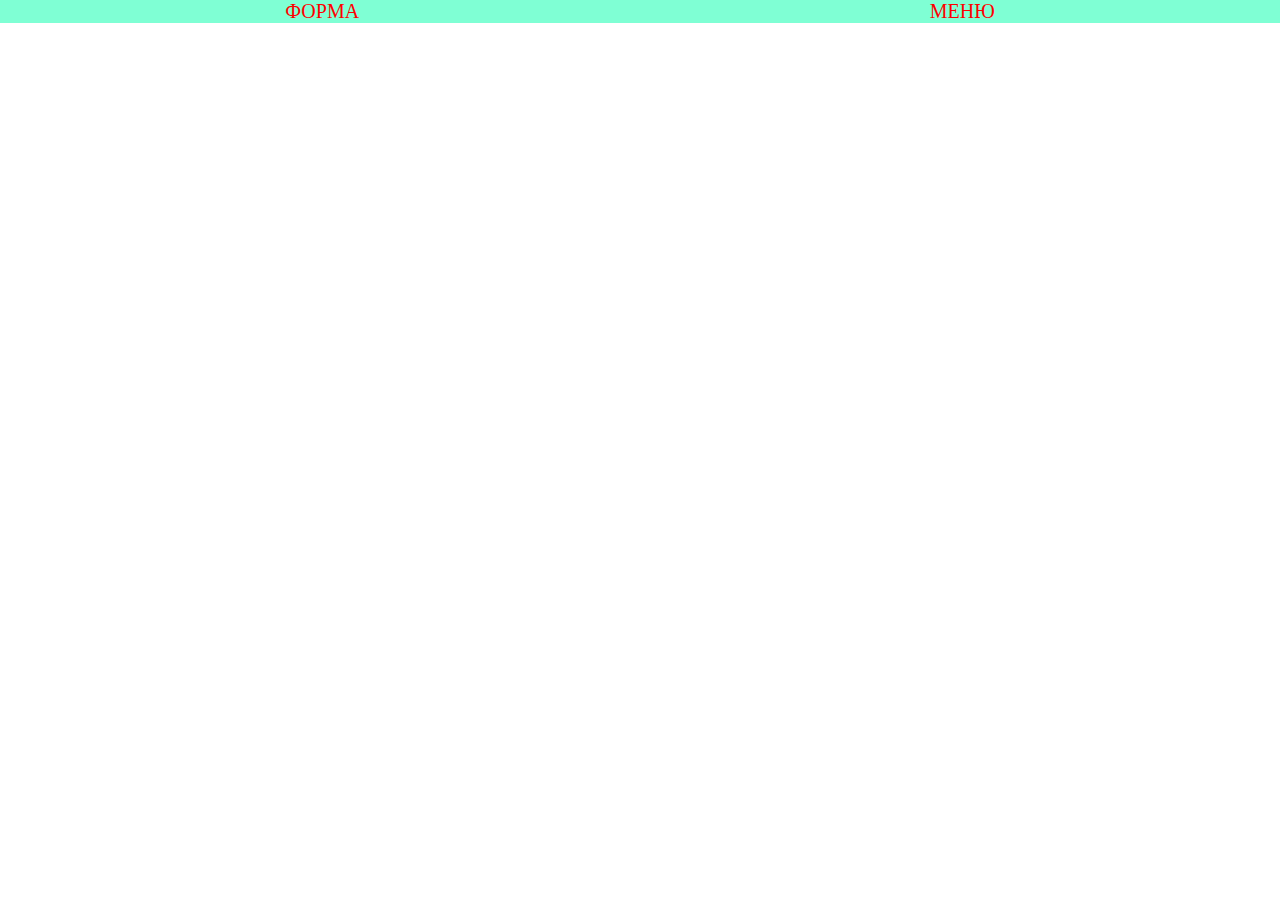
<file: index.html>
<!DOCTYPE html>
<html lang="ru">
<head>
  <meta charset="UTF-8">
  <meta http-equiv="X-UA-Compatible" content="IE=edge">
  <meta name="viewport" content="width=device-width, initial-scale=1.0">
  <meta name="keywords" content="форма, меню">
  <meta name="description" content="Main home-work page">
  <title>
    Position
  </title>
  <link rel="stylesheet" href="./assets/styles/style.css">
</head>
<body>
  <header>
    <nav>
      <a href="./assets/pages/index1.html" target="_blank">Форма</a>
      <a href="./assets/pages/index2.html" target="_blank">Меню</a>
    </nav>
  </header>
</body>
</html>
</file>
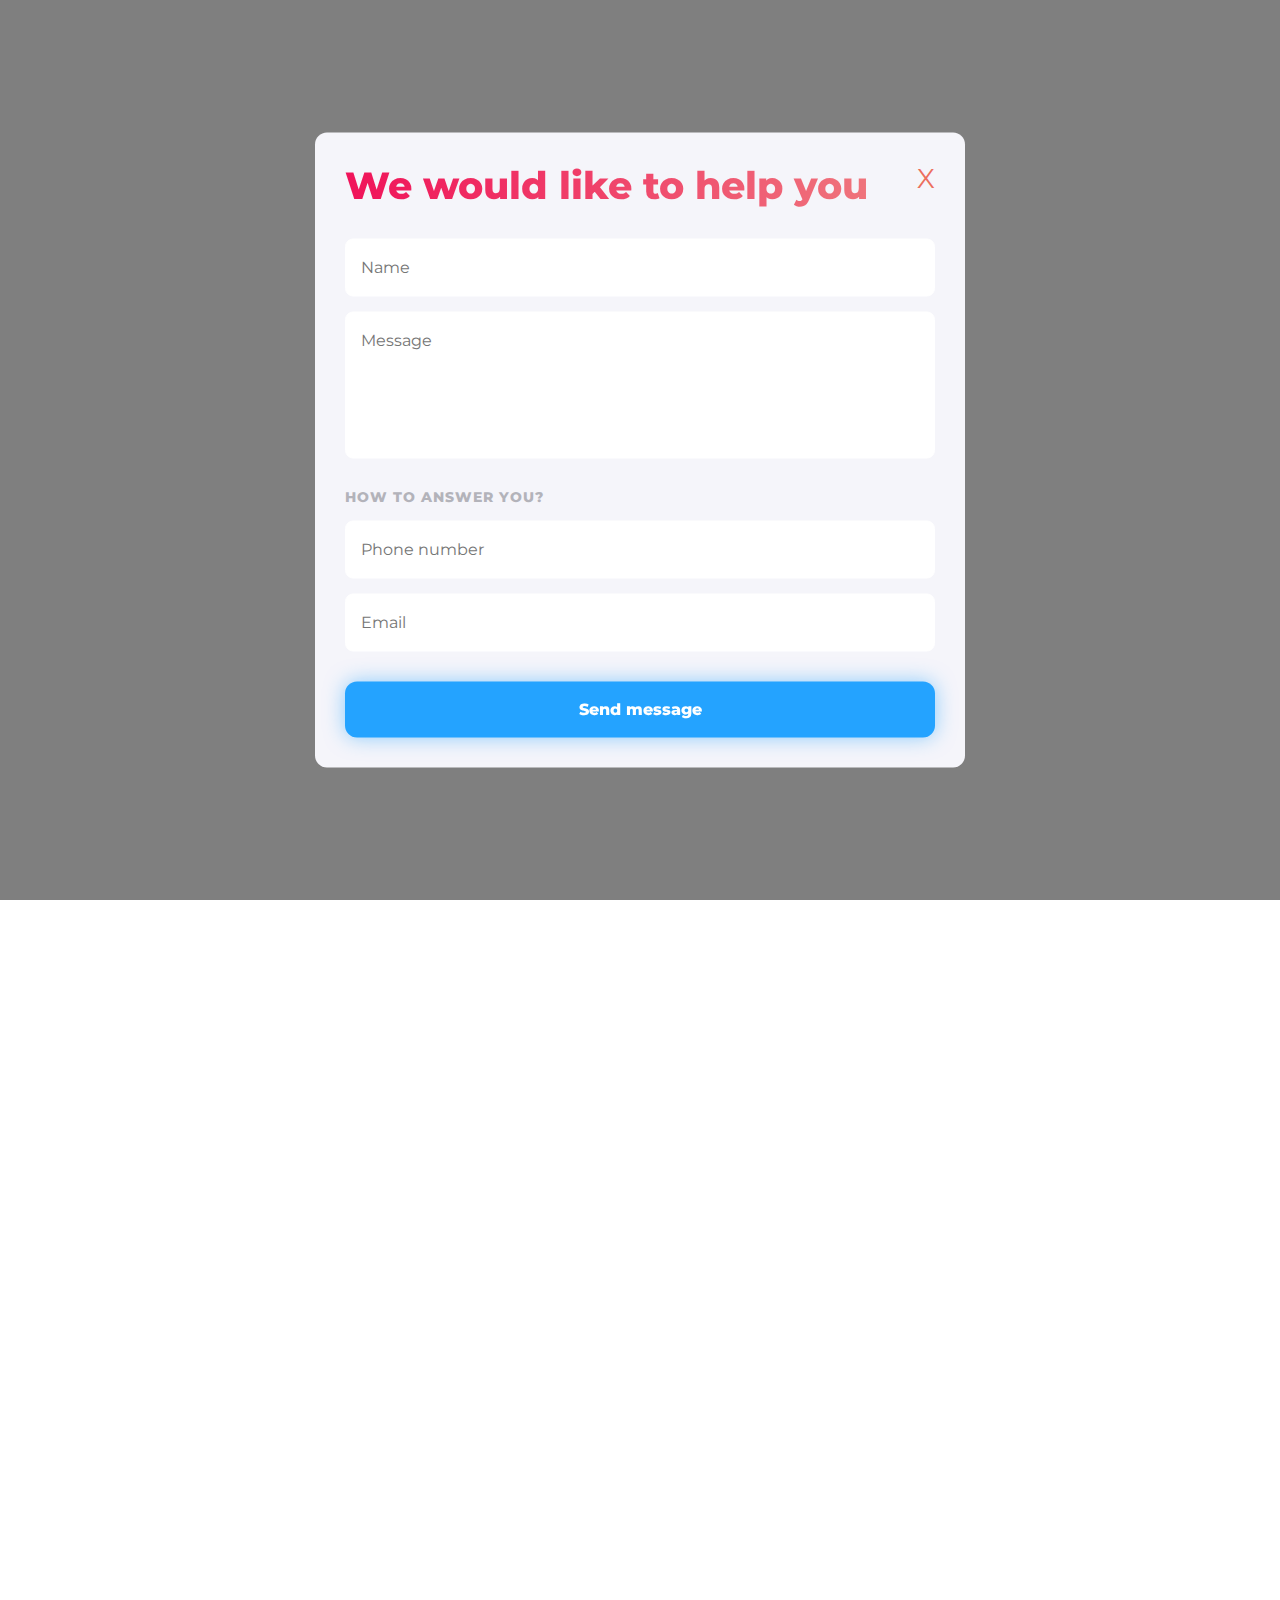
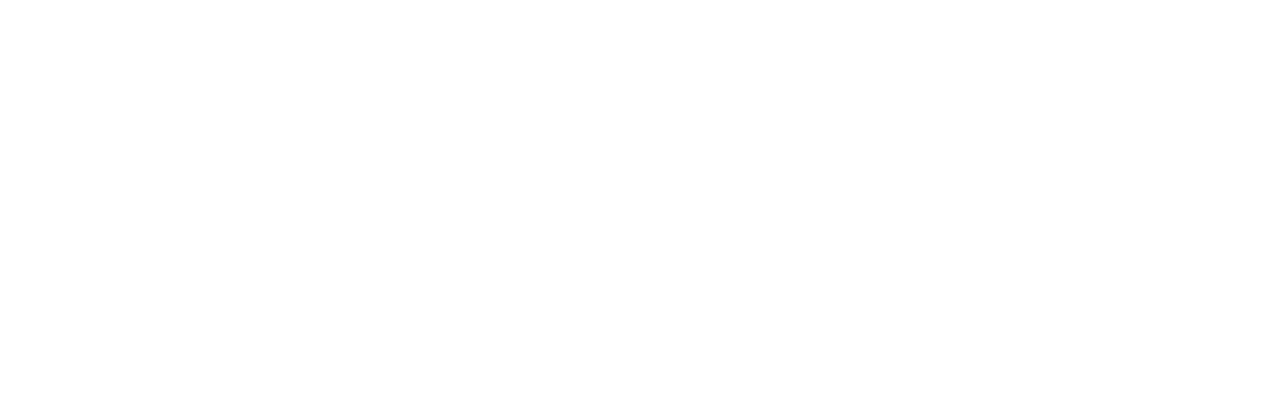
<file: pages/index1.html>
<!DOCTYPE html>
<html lang="en">
<head>
  <meta charset="UTF-8">
  <meta http-equiv="X-UA-Compatible" content="IE=edge">
  <meta name="viewport" content="width=device-width, initial-scale=1.0">
  <meta name="keywords" content="dialogue, window, form, position">
  <meta name="description" content="Form Help-request">
  <title>
    Dialogue window
  </title>
  <link rel="stylesheet" href="../asssets/styles/style1.css">
</head>
<body>
  <div class="form">
    <form class="window">
      <h2 class="title form-title">
        We would like to help you
      </h2>
      <div class="input">
        <input type="text" name="user-name" class="field" placeholder="Name">
        <textarea name="message" cols="30" rows="5" class="field" placeholder="Message"
        ></textarea>
      </div>
      <div class="input">
        <h3 class="title secondary-title">
          How to answer you?
        </h3>
        <input type="tel" name="user-phone-number" class="field" placeholder="Phone number">
        <input type="email" name="user-email" class="field" placeholder="Email">
      </div>
      <button type="submit" class="submit">
        Send message
      </button>
      <button type="button" class="close">
        x
      </button>
    </form>
  </div>
</body>
</html>
</file>
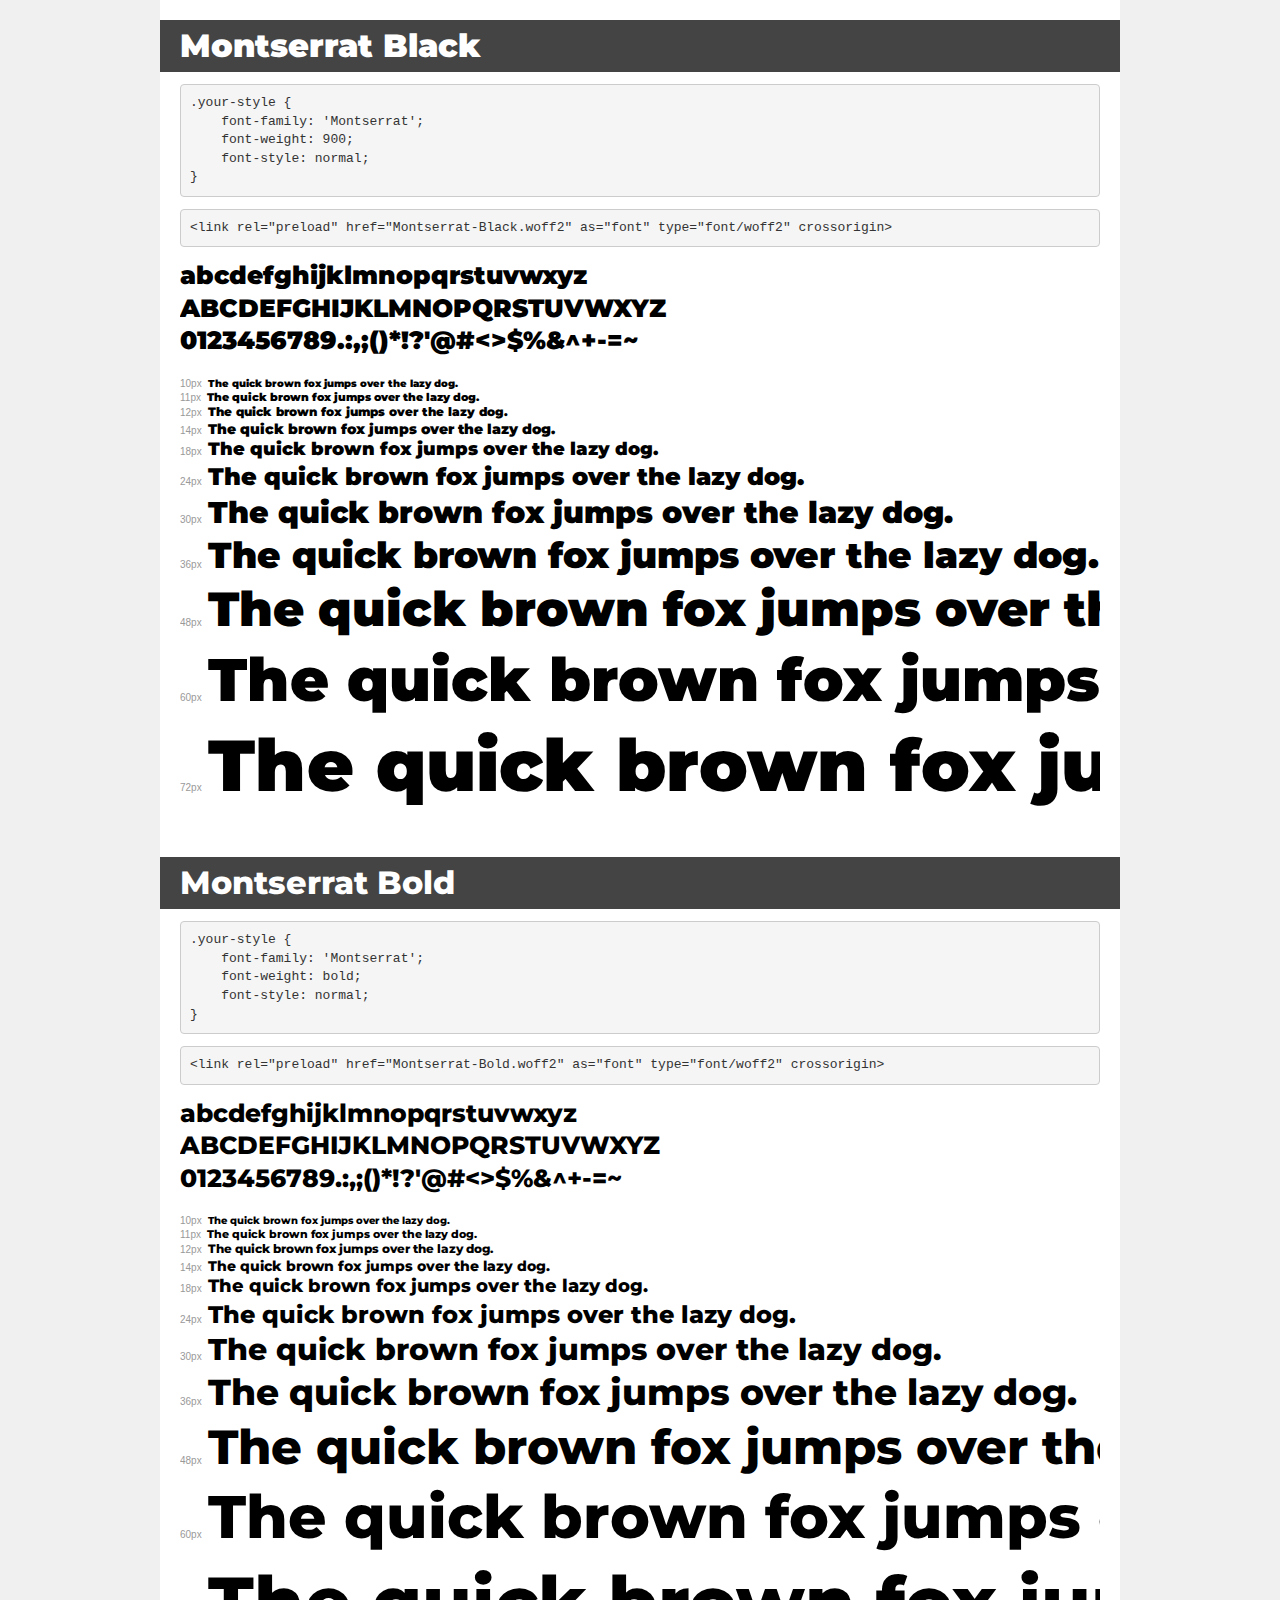
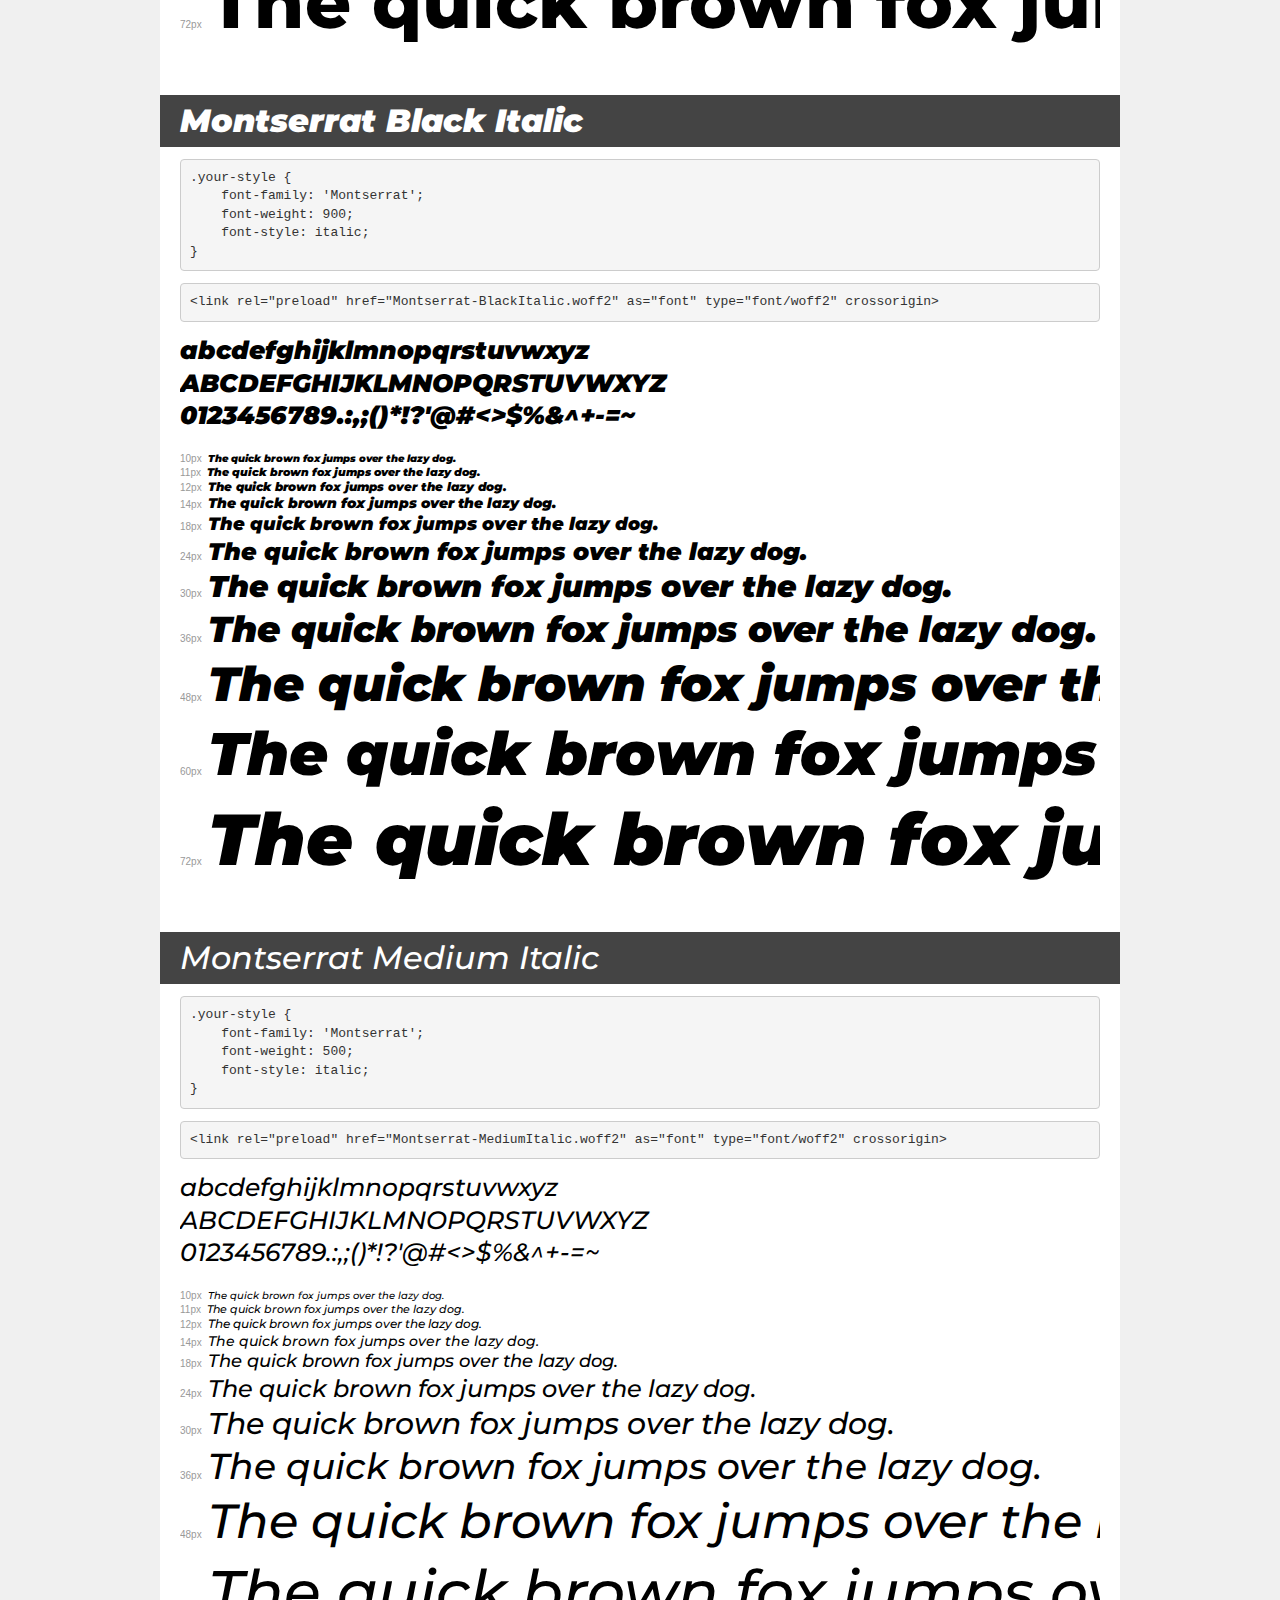
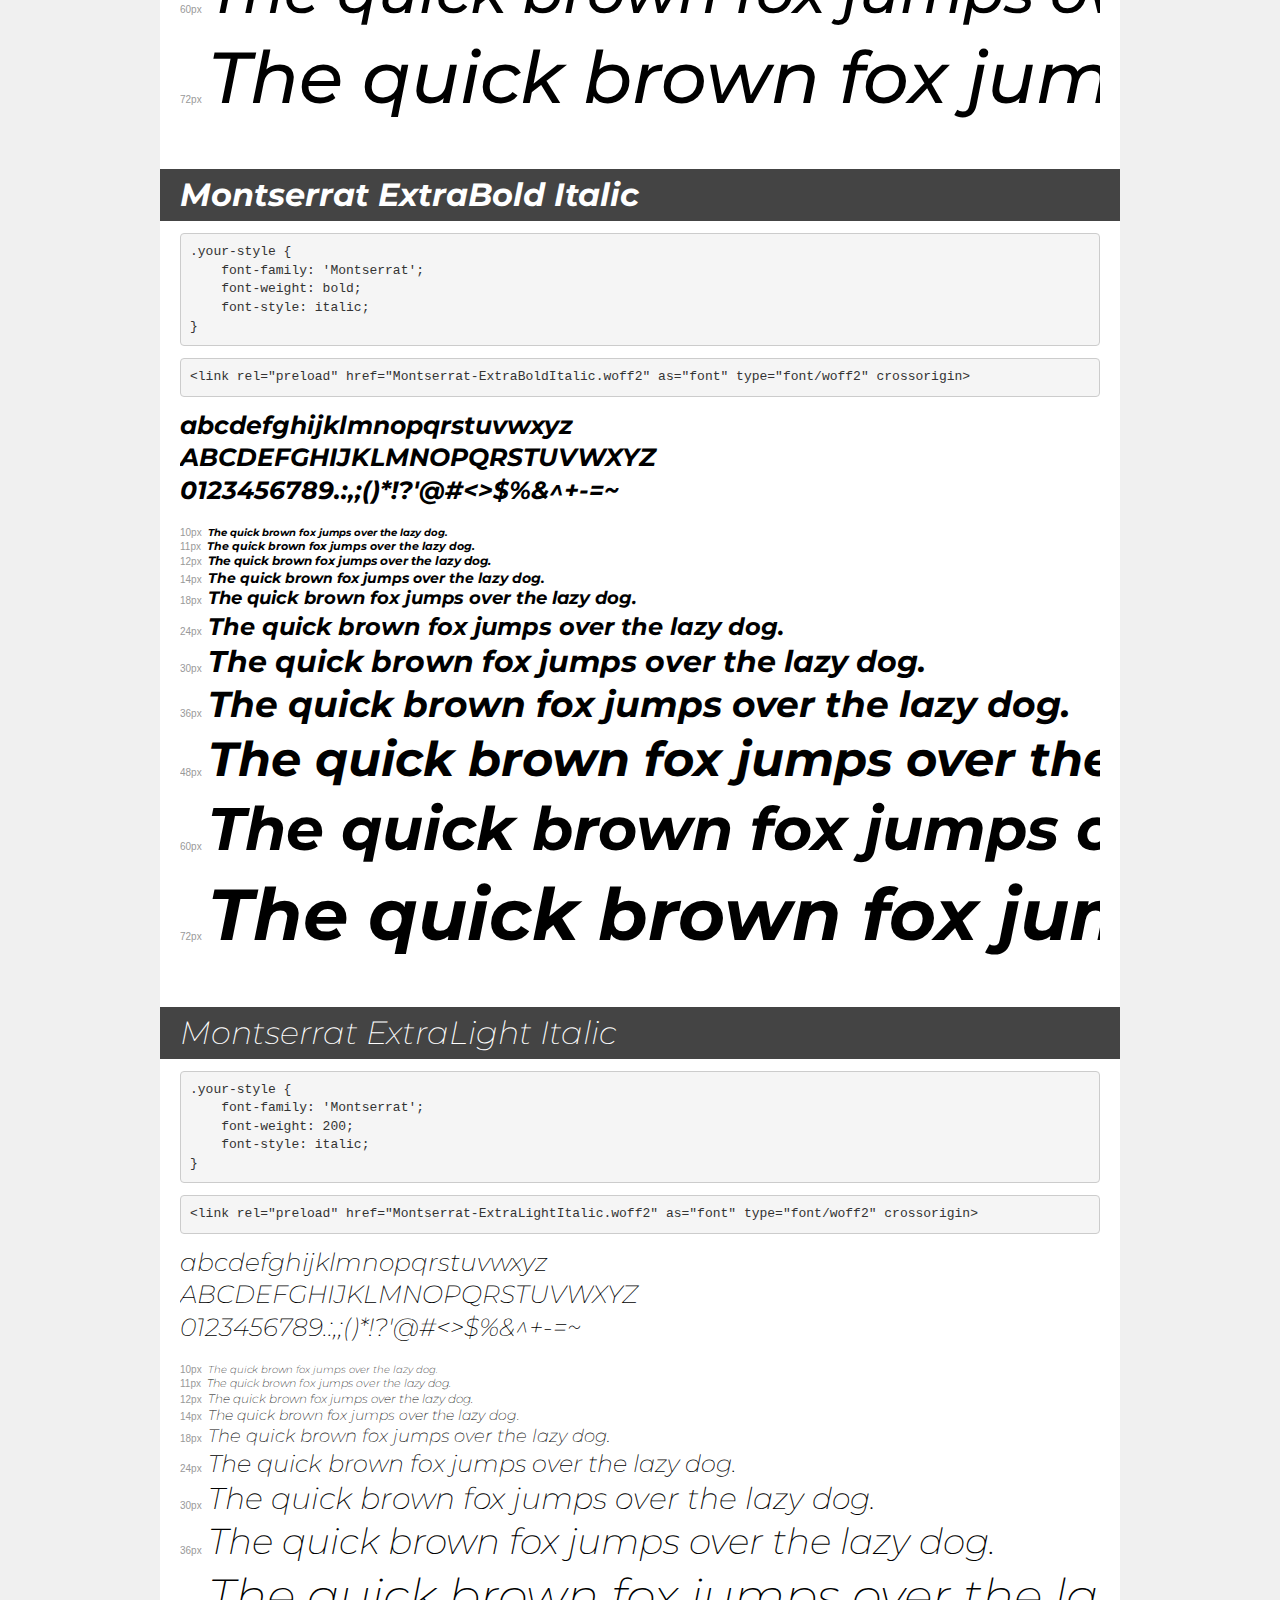
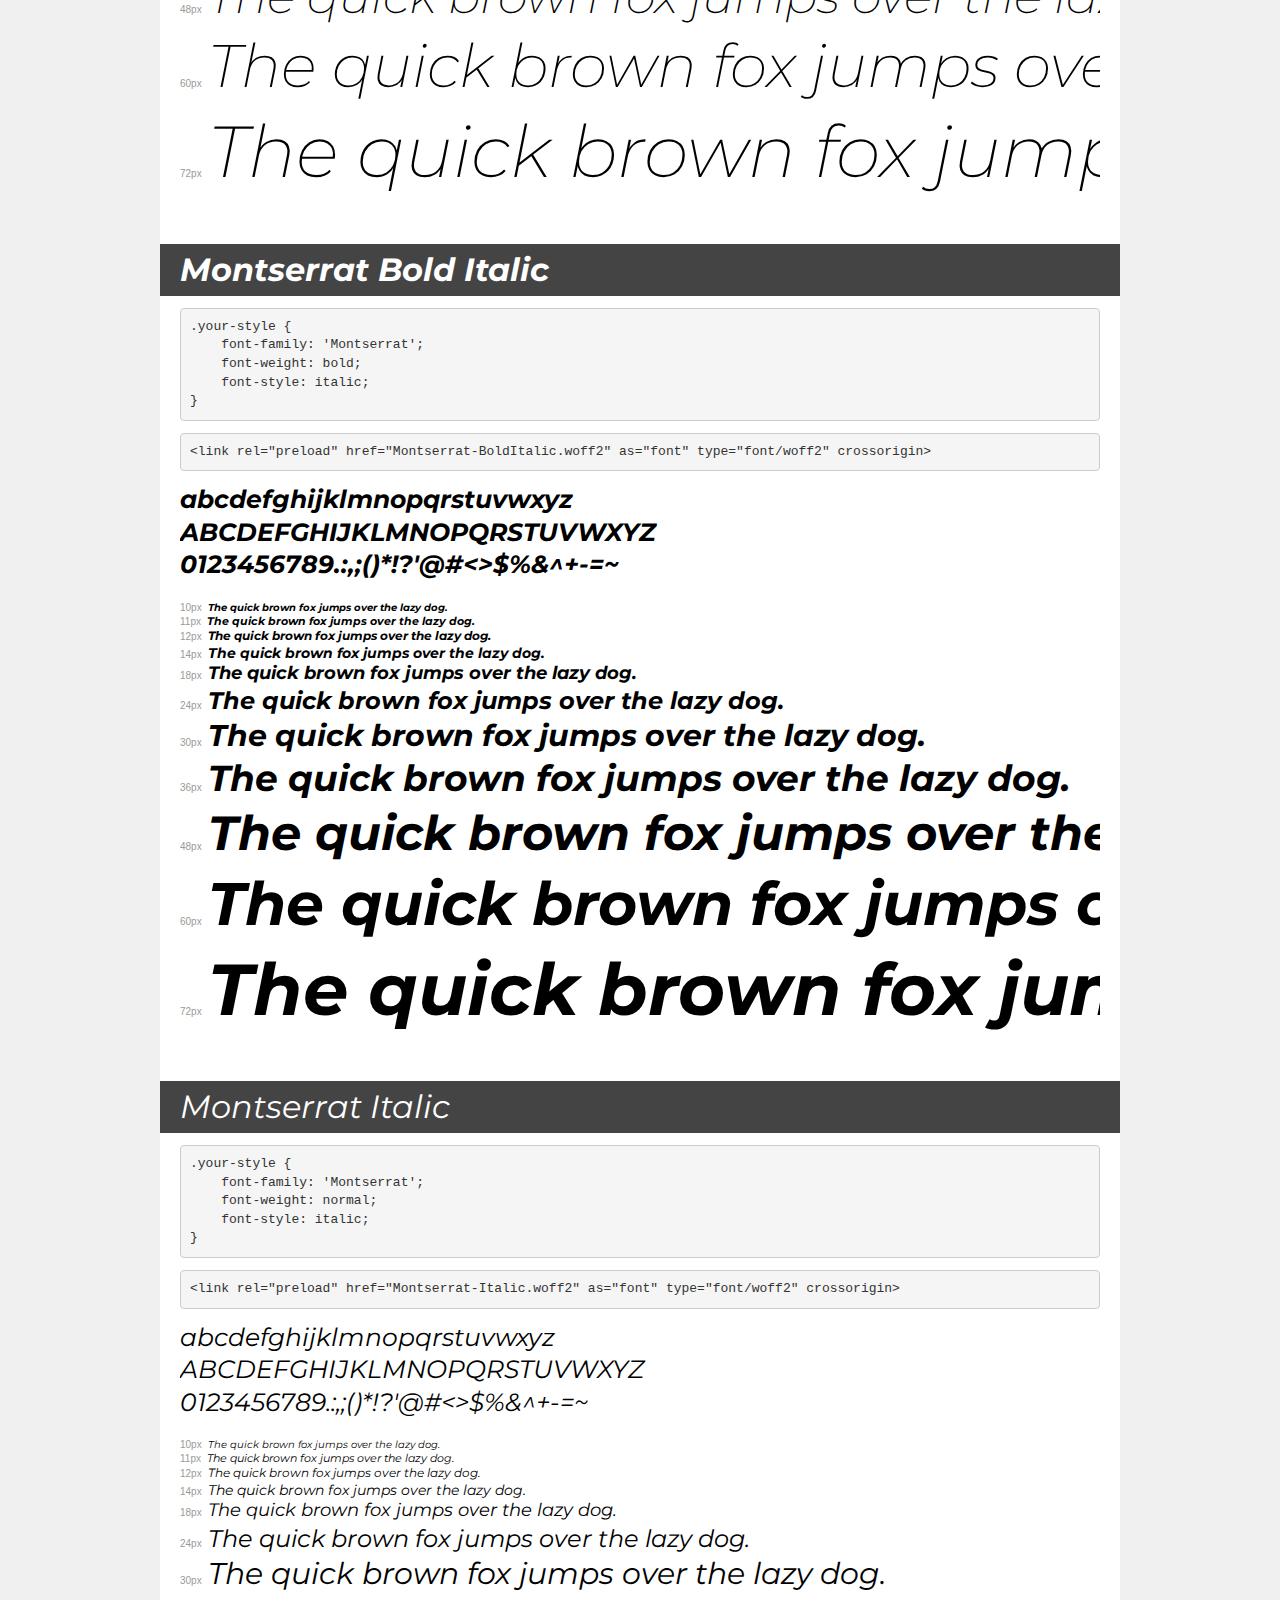
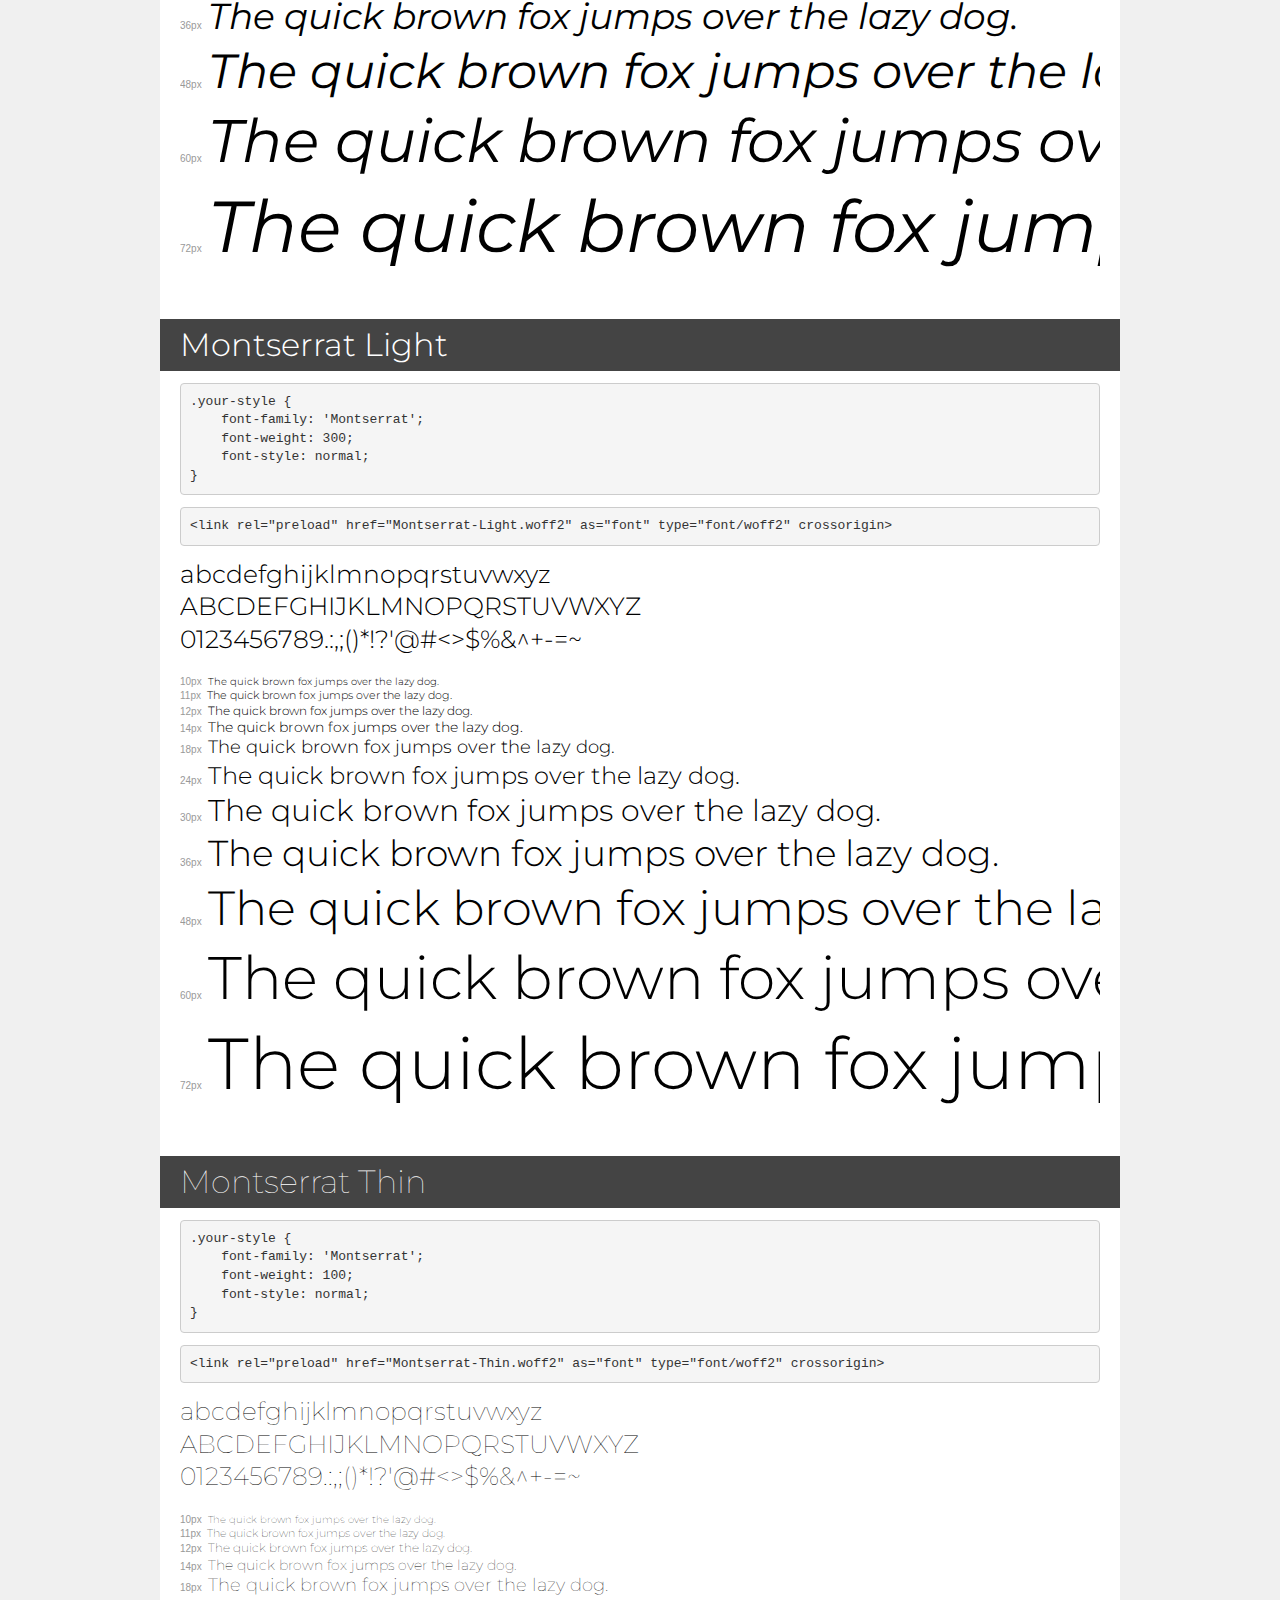
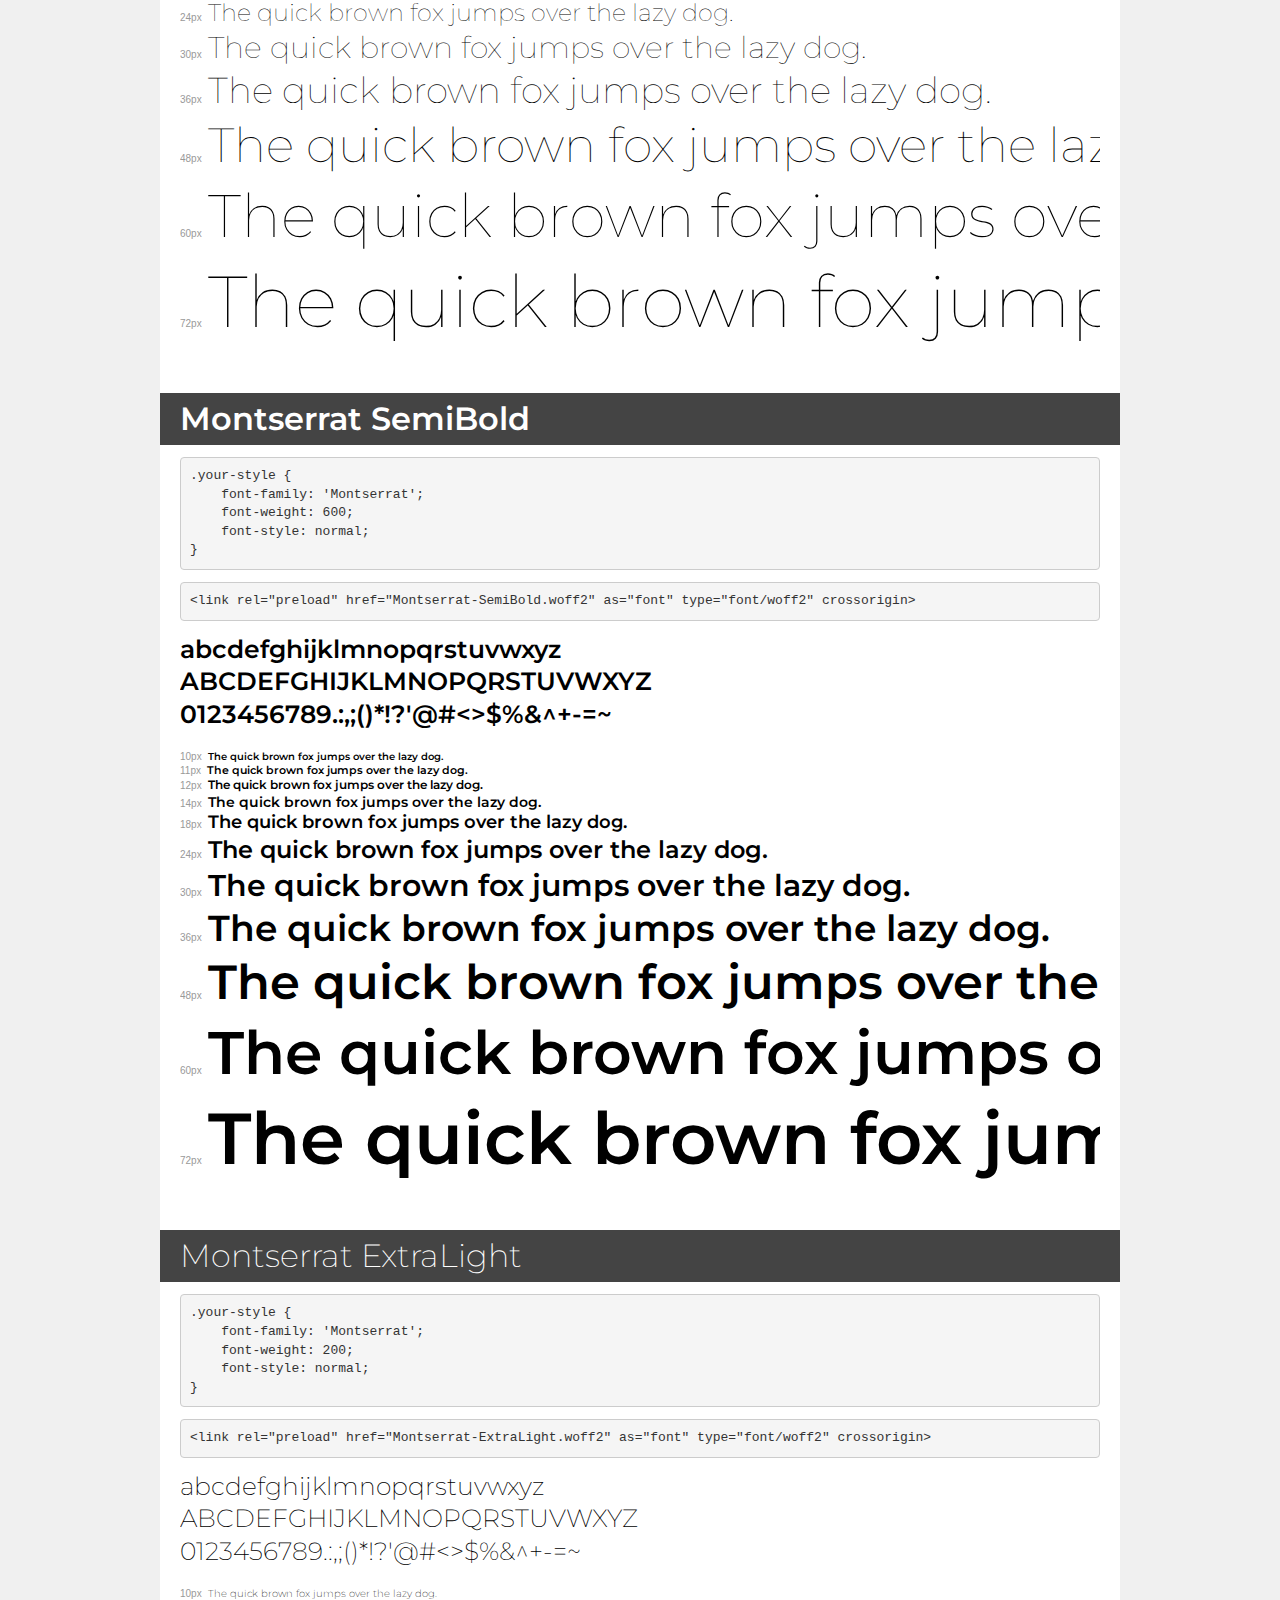
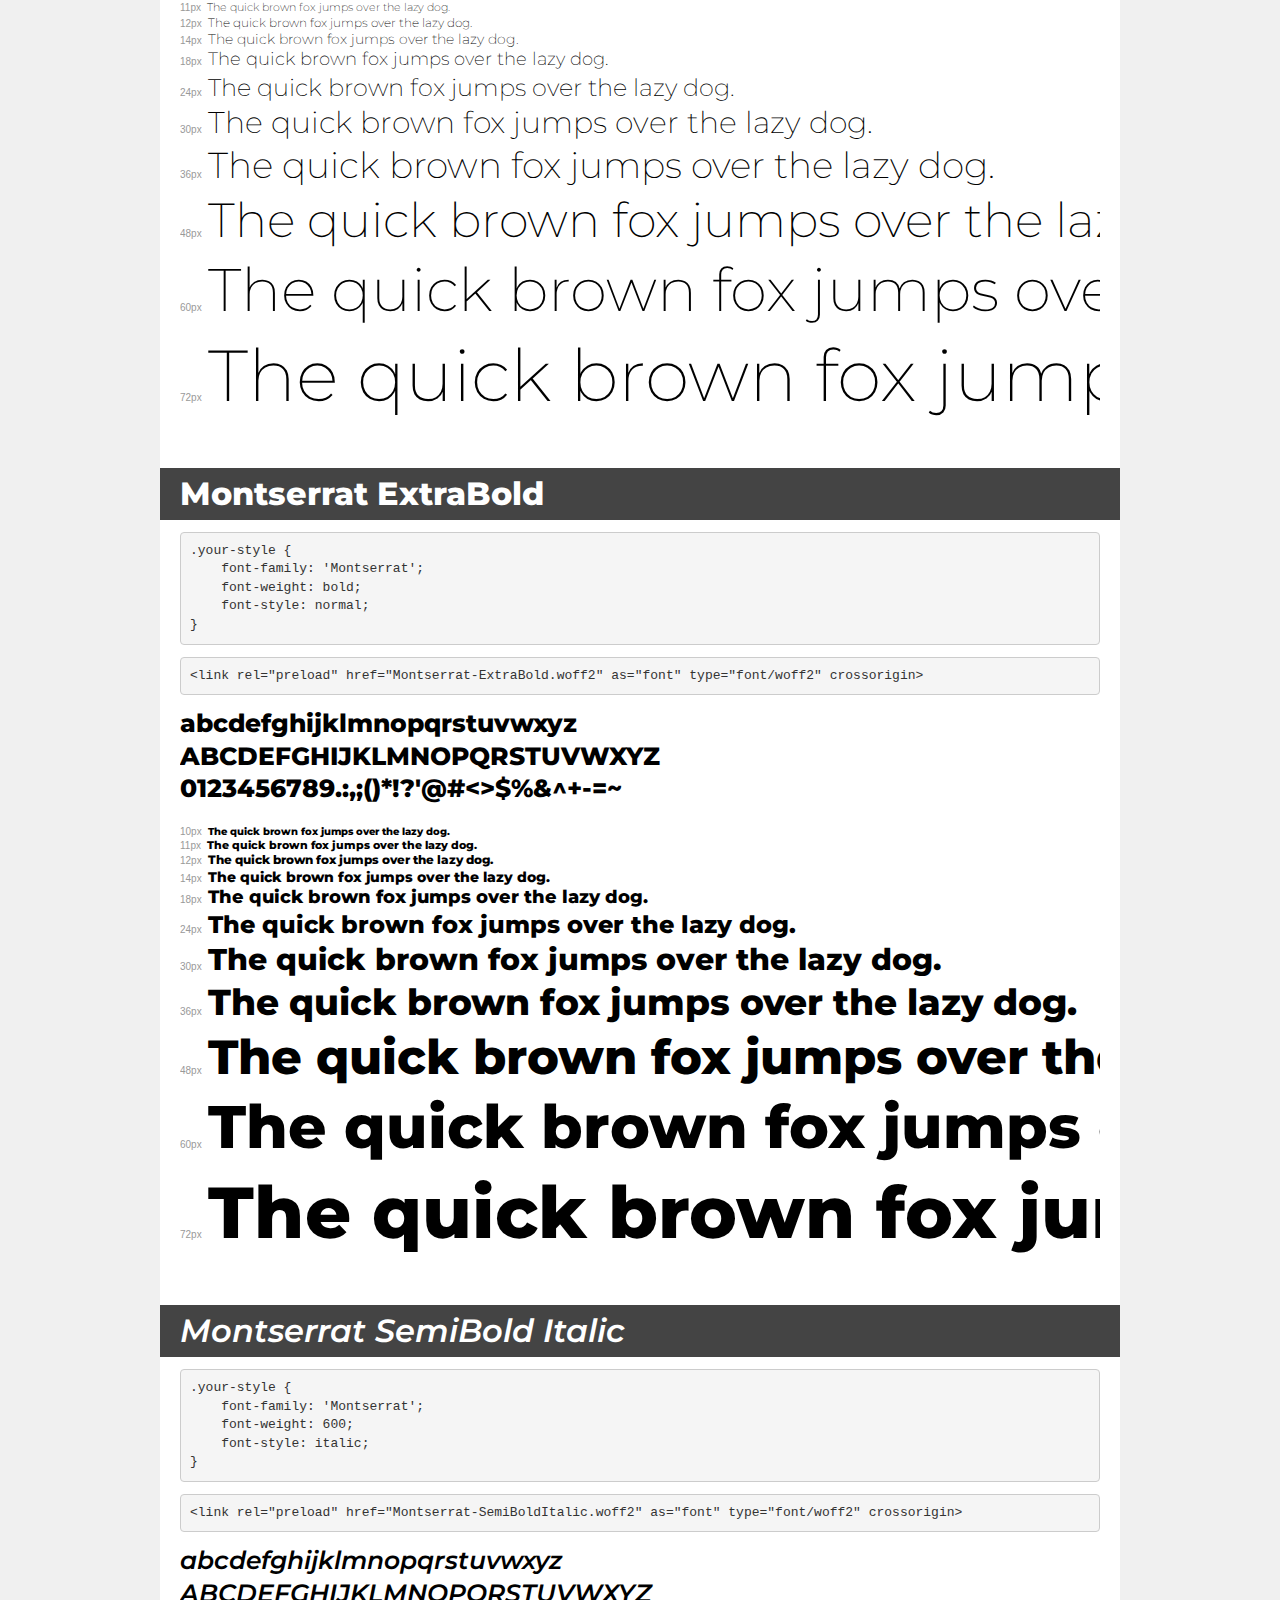
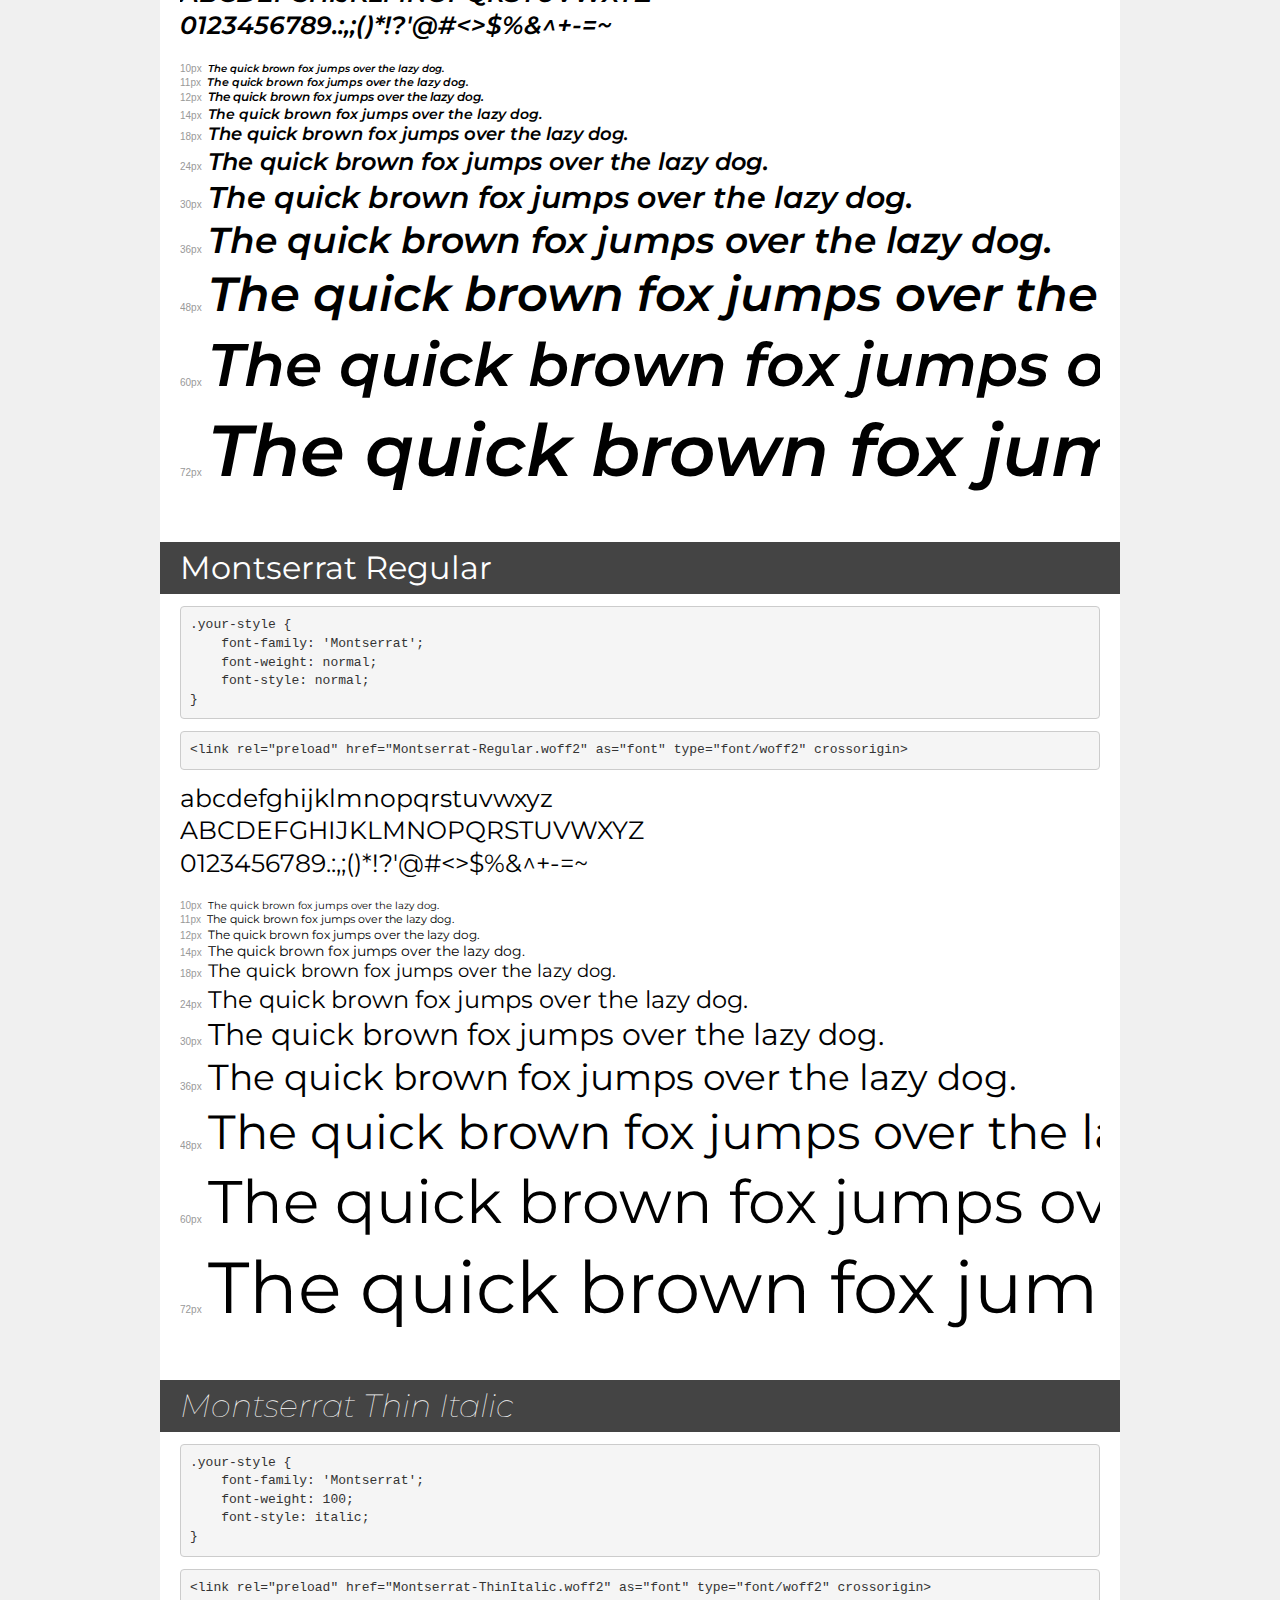
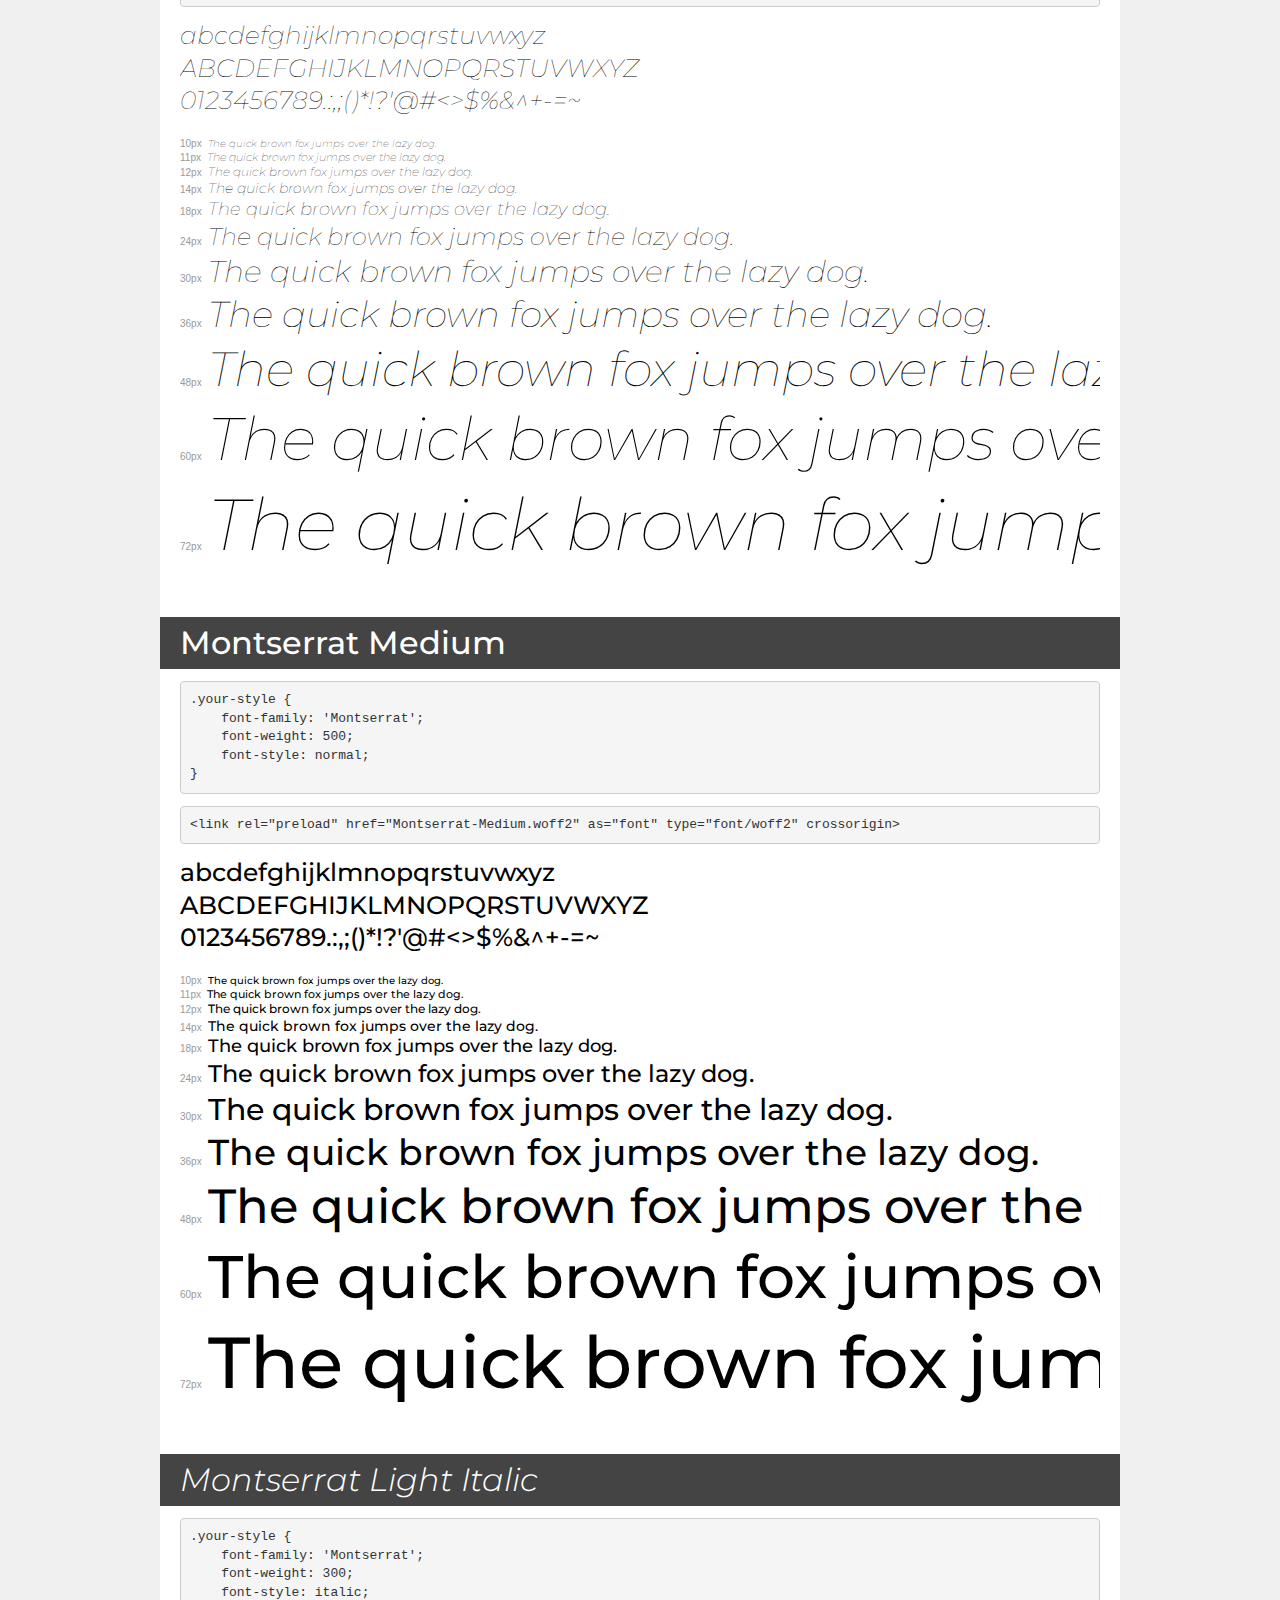
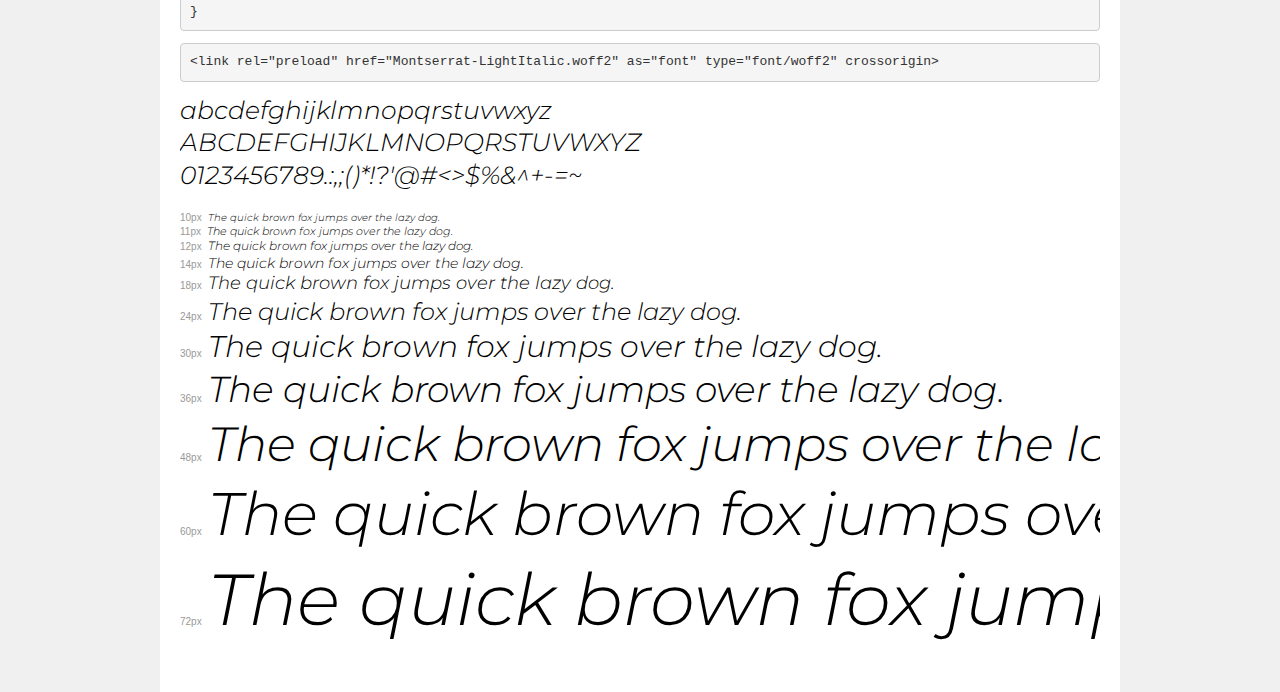
<file: assets/fonts/demo.html>
<!DOCTYPE html>
<html lang="en">
<head>
    <meta charset="utf-8">
    <meta http-equiv="X-UA-Compatible" content="IE=edge">
    <meta name="viewport" content="width=device-width, initial-scale=1">
    <meta name="robots" content="noindex, noarchive">
    <meta name="format-detection" content="telephone=no">
    <title>Transfonter demo</title>
    <link href="stylesheet.css" rel="stylesheet">
    <style>
        /*
        http://meyerweb.com/eric/tools/css/reset/
        v2.0 | 20110126
        License: none (public domain)
        */
        html, body, div, span, applet, object, iframe,
        h1, h2, h3, h4, h5, h6, p, blockquote, pre,
        a, abbr, acronym, address, big, cite, code,
        del, dfn, em, img, ins, kbd, q, s, samp,
        small, strike, strong, sub, sup, tt, var,
        b, u, i, center,
        dl, dt, dd, ol, ul, li,
        fieldset, form, label, legend,
        table, caption, tbody, tfoot, thead, tr, th, td,
        article, aside, canvas, details, embed,
        figure, figcaption, footer, header, hgroup,
        menu, nav, output, ruby, section, summary,
        time, mark, audio, video {
            margin: 0;
            padding: 0;
            border: 0;
            font-size: 100%;
            font: inherit;
            vertical-align: baseline;
        }
        /* HTML5 display-role reset for older browsers */
        article, aside, details, figcaption, figure,
        footer, header, hgroup, menu, nav, section {
            display: block;
        }
        body {
            line-height: 1;
        }
        ol, ul {
            list-style: none;
        }
        blockquote, q {
            quotes: none;
        }
        blockquote:before, blockquote:after,
        q:before, q:after {
            content: '';
            content: none;
        }
        table {
            border-collapse: collapse;
            border-spacing: 0;
        }
        /* demo styles */
        body {
            background: #f0f0f0;
            color: #000;
        }
        .page {
            background: #fff;
            width: 920px;
            margin: 0 auto;
            padding: 20px 20px 0 20px;
            overflow: hidden;
        }
        .font-container {
            overflow-x: auto;
            overflow-y: hidden;
            margin-bottom: 40px;
            line-height: 1.3;
            white-space: nowrap;
            padding-bottom: 5px;
        }
        h1 {
            position: relative;
            background: #444;
            font-size: 32px;
            color: #fff;
            padding: 10px 20px;
            margin: 0 -20px 12px -20px;
        }
        .letters {
            font-size: 25px;
            margin-bottom: 20px;
        }
        .s10:before {
            content: '10px';
        }
        .s11:before {
            content: '11px';
        }
        .s12:before {
            content: '12px';
        }
        .s14:before {
            content: '14px';
        }
        .s18:before {
            content: '18px';
        }
        .s24:before {
            content: '24px';
        }
        .s30:before {
            content: '30px';
        }
        .s36:before {
            content: '36px';
        }
        .s48:before {
            content: '48px';
        }
        .s60:before {
            content: '60px';
        }
        .s72:before {
            content: '72px';
        }
        .s10:before, .s11:before, .s12:before, .s14:before,
        .s18:before, .s24:before, .s30:before, .s36:before,
        .s48:before, .s60:before, .s72:before {
            font-family: Arial, sans-serif;
            font-size: 10px;
            font-weight: normal;
            font-style: normal;
            color: #999;
            padding-right: 6px;
        }
        pre {
            display: block;
            padding: 9px;
            margin: 0 0 12px;
            font-family: Monaco, Menlo, Consolas, "Courier New", monospace;
            font-size: 13px;
            line-height: 1.428571429;
            color: #333;
            font-weight: normal;
            font-style: normal;
            background-color: #f5f5f5;
            border: 1px solid #ccc;
            overflow-x: auto;
            border-radius: 4px;
        }
        /* responsive */
        @media (max-width: 959px) {
            .page {
                width: auto;
                margin: 0;
            }
        }
    </style>
</head>
<body>
<div class="page">
    <div class="demo">
        <h1 style="font-family: 'Montserrat'; font-weight: 900; font-style: normal;">Montserrat Black</h1>
        <pre title="Usage">.your-style {
    font-family: 'Montserrat';
    font-weight: 900;
    font-style: normal;
}</pre>
        <pre title="Preload (optional)">
&lt;link rel=&quot;preload&quot; href=&quot;Montserrat-Black.woff2&quot; as=&quot;font&quot; type=&quot;font/woff2&quot; crossorigin&gt;</pre>
        <div class="font-container" style="font-family: 'Montserrat'; font-weight: 900; font-style: normal;">
            <p class="letters">
                abcdefghijklmnopqrstuvwxyz<br>
ABCDEFGHIJKLMNOPQRSTUVWXYZ<br>
                0123456789.:,;()*!?'@#&lt;&gt;$%&^+-=~
            </p>
            <p class="s10" style="font-size: 10px;">The quick brown fox jumps over the lazy dog.</p>
            <p class="s11" style="font-size: 11px;">The quick brown fox jumps over the lazy dog.</p>
            <p class="s12" style="font-size: 12px;">The quick brown fox jumps over the lazy dog.</p>
            <p class="s14" style="font-size: 14px;">The quick brown fox jumps over the lazy dog.</p>
            <p class="s18" style="font-size: 18px;">The quick brown fox jumps over the lazy dog.</p>
            <p class="s24" style="font-size: 24px;">The quick brown fox jumps over the lazy dog.</p>
            <p class="s30" style="font-size: 30px;">The quick brown fox jumps over the lazy dog.</p>
            <p class="s36" style="font-size: 36px;">The quick brown fox jumps over the lazy dog.</p>
            <p class="s48" style="font-size: 48px;">The quick brown fox jumps over the lazy dog.</p>
            <p class="s60" style="font-size: 60px;">The quick brown fox jumps over the lazy dog.</p>
            <p class="s72" style="font-size: 72px;">The quick brown fox jumps over the lazy dog.</p>
        </div>
    </div>

    <div class="demo">
        <h1 style="font-family: 'Montserrat'; font-weight: bold; font-style: normal;">Montserrat Bold</h1>
        <pre title="Usage">.your-style {
    font-family: 'Montserrat';
    font-weight: bold;
    font-style: normal;
}</pre>
        <pre title="Preload (optional)">
&lt;link rel=&quot;preload&quot; href=&quot;Montserrat-Bold.woff2&quot; as=&quot;font&quot; type=&quot;font/woff2&quot; crossorigin&gt;</pre>
        <div class="font-container" style="font-family: 'Montserrat'; font-weight: bold; font-style: normal;">
            <p class="letters">
                abcdefghijklmnopqrstuvwxyz<br>
ABCDEFGHIJKLMNOPQRSTUVWXYZ<br>
                0123456789.:,;()*!?'@#&lt;&gt;$%&^+-=~
            </p>
            <p class="s10" style="font-size: 10px;">The quick brown fox jumps over the lazy dog.</p>
            <p class="s11" style="font-size: 11px;">The quick brown fox jumps over the lazy dog.</p>
            <p class="s12" style="font-size: 12px;">The quick brown fox jumps over the lazy dog.</p>
            <p class="s14" style="font-size: 14px;">The quick brown fox jumps over the lazy dog.</p>
            <p class="s18" style="font-size: 18px;">The quick brown fox jumps over the lazy dog.</p>
            <p class="s24" style="font-size: 24px;">The quick brown fox jumps over the lazy dog.</p>
            <p class="s30" style="font-size: 30px;">The quick brown fox jumps over the lazy dog.</p>
            <p class="s36" style="font-size: 36px;">The quick brown fox jumps over the lazy dog.</p>
            <p class="s48" style="font-size: 48px;">The quick brown fox jumps over the lazy dog.</p>
            <p class="s60" style="font-size: 60px;">The quick brown fox jumps over the lazy dog.</p>
            <p class="s72" style="font-size: 72px;">The quick brown fox jumps over the lazy dog.</p>
        </div>
    </div>

    <div class="demo">
        <h1 style="font-family: 'Montserrat'; font-weight: 900; font-style: italic;">Montserrat Black Italic</h1>
        <pre title="Usage">.your-style {
    font-family: 'Montserrat';
    font-weight: 900;
    font-style: italic;
}</pre>
        <pre title="Preload (optional)">
&lt;link rel=&quot;preload&quot; href=&quot;Montserrat-BlackItalic.woff2&quot; as=&quot;font&quot; type=&quot;font/woff2&quot; crossorigin&gt;</pre>
        <div class="font-container" style="font-family: 'Montserrat'; font-weight: 900; font-style: italic;">
            <p class="letters">
                abcdefghijklmnopqrstuvwxyz<br>
ABCDEFGHIJKLMNOPQRSTUVWXYZ<br>
                0123456789.:,;()*!?'@#&lt;&gt;$%&^+-=~
            </p>
            <p class="s10" style="font-size: 10px;">The quick brown fox jumps over the lazy dog.</p>
            <p class="s11" style="font-size: 11px;">The quick brown fox jumps over the lazy dog.</p>
            <p class="s12" style="font-size: 12px;">The quick brown fox jumps over the lazy dog.</p>
            <p class="s14" style="font-size: 14px;">The quick brown fox jumps over the lazy dog.</p>
            <p class="s18" style="font-size: 18px;">The quick brown fox jumps over the lazy dog.</p>
            <p class="s24" style="font-size: 24px;">The quick brown fox jumps over the lazy dog.</p>
            <p class="s30" style="font-size: 30px;">The quick brown fox jumps over the lazy dog.</p>
            <p class="s36" style="font-size: 36px;">The quick brown fox jumps over the lazy dog.</p>
            <p class="s48" style="font-size: 48px;">The quick brown fox jumps over the lazy dog.</p>
            <p class="s60" style="font-size: 60px;">The quick brown fox jumps over the lazy dog.</p>
            <p class="s72" style="font-size: 72px;">The quick brown fox jumps over the lazy dog.</p>
        </div>
    </div>

    <div class="demo">
        <h1 style="font-family: 'Montserrat'; font-weight: 500; font-style: italic;">Montserrat Medium Italic</h1>
        <pre title="Usage">.your-style {
    font-family: 'Montserrat';
    font-weight: 500;
    font-style: italic;
}</pre>
        <pre title="Preload (optional)">
&lt;link rel=&quot;preload&quot; href=&quot;Montserrat-MediumItalic.woff2&quot; as=&quot;font&quot; type=&quot;font/woff2&quot; crossorigin&gt;</pre>
        <div class="font-container" style="font-family: 'Montserrat'; font-weight: 500; font-style: italic;">
            <p class="letters">
                abcdefghijklmnopqrstuvwxyz<br>
ABCDEFGHIJKLMNOPQRSTUVWXYZ<br>
                0123456789.:,;()*!?'@#&lt;&gt;$%&^+-=~
            </p>
            <p class="s10" style="font-size: 10px;">The quick brown fox jumps over the lazy dog.</p>
            <p class="s11" style="font-size: 11px;">The quick brown fox jumps over the lazy dog.</p>
            <p class="s12" style="font-size: 12px;">The quick brown fox jumps over the lazy dog.</p>
            <p class="s14" style="font-size: 14px;">The quick brown fox jumps over the lazy dog.</p>
            <p class="s18" style="font-size: 18px;">The quick brown fox jumps over the lazy dog.</p>
            <p class="s24" style="font-size: 24px;">The quick brown fox jumps over the lazy dog.</p>
            <p class="s30" style="font-size: 30px;">The quick brown fox jumps over the lazy dog.</p>
            <p class="s36" style="font-size: 36px;">The quick brown fox jumps over the lazy dog.</p>
            <p class="s48" style="font-size: 48px;">The quick brown fox jumps over the lazy dog.</p>
            <p class="s60" style="font-size: 60px;">The quick brown fox jumps over the lazy dog.</p>
            <p class="s72" style="font-size: 72px;">The quick brown fox jumps over the lazy dog.</p>
        </div>
    </div>

    <div class="demo">
        <h1 style="font-family: 'Montserrat'; font-weight: bold; font-style: italic;">Montserrat ExtraBold Italic</h1>
        <pre title="Usage">.your-style {
    font-family: 'Montserrat';
    font-weight: bold;
    font-style: italic;
}</pre>
        <pre title="Preload (optional)">
&lt;link rel=&quot;preload&quot; href=&quot;Montserrat-ExtraBoldItalic.woff2&quot; as=&quot;font&quot; type=&quot;font/woff2&quot; crossorigin&gt;</pre>
        <div class="font-container" style="font-family: 'Montserrat'; font-weight: bold; font-style: italic;">
            <p class="letters">
                abcdefghijklmnopqrstuvwxyz<br>
ABCDEFGHIJKLMNOPQRSTUVWXYZ<br>
                0123456789.:,;()*!?'@#&lt;&gt;$%&^+-=~
            </p>
            <p class="s10" style="font-size: 10px;">The quick brown fox jumps over the lazy dog.</p>
            <p class="s11" style="font-size: 11px;">The quick brown fox jumps over the lazy dog.</p>
            <p class="s12" style="font-size: 12px;">The quick brown fox jumps over the lazy dog.</p>
            <p class="s14" style="font-size: 14px;">The quick brown fox jumps over the lazy dog.</p>
            <p class="s18" style="font-size: 18px;">The quick brown fox jumps over the lazy dog.</p>
            <p class="s24" style="font-size: 24px;">The quick brown fox jumps over the lazy dog.</p>
            <p class="s30" style="font-size: 30px;">The quick brown fox jumps over the lazy dog.</p>
            <p class="s36" style="font-size: 36px;">The quick brown fox jumps over the lazy dog.</p>
            <p class="s48" style="font-size: 48px;">The quick brown fox jumps over the lazy dog.</p>
            <p class="s60" style="font-size: 60px;">The quick brown fox jumps over the lazy dog.</p>
            <p class="s72" style="font-size: 72px;">The quick brown fox jumps over the lazy dog.</p>
        </div>
    </div>

    <div class="demo">
        <h1 style="font-family: 'Montserrat'; font-weight: 200; font-style: italic;">Montserrat ExtraLight Italic</h1>
        <pre title="Usage">.your-style {
    font-family: 'Montserrat';
    font-weight: 200;
    font-style: italic;
}</pre>
        <pre title="Preload (optional)">
&lt;link rel=&quot;preload&quot; href=&quot;Montserrat-ExtraLightItalic.woff2&quot; as=&quot;font&quot; type=&quot;font/woff2&quot; crossorigin&gt;</pre>
        <div class="font-container" style="font-family: 'Montserrat'; font-weight: 200; font-style: italic;">
            <p class="letters">
                abcdefghijklmnopqrstuvwxyz<br>
ABCDEFGHIJKLMNOPQRSTUVWXYZ<br>
                0123456789.:,;()*!?'@#&lt;&gt;$%&^+-=~
            </p>
            <p class="s10" style="font-size: 10px;">The quick brown fox jumps over the lazy dog.</p>
            <p class="s11" style="font-size: 11px;">The quick brown fox jumps over the lazy dog.</p>
            <p class="s12" style="font-size: 12px;">The quick brown fox jumps over the lazy dog.</p>
            <p class="s14" style="font-size: 14px;">The quick brown fox jumps over the lazy dog.</p>
            <p class="s18" style="font-size: 18px;">The quick brown fox jumps over the lazy dog.</p>
            <p class="s24" style="font-size: 24px;">The quick brown fox jumps over the lazy dog.</p>
            <p class="s30" style="font-size: 30px;">The quick brown fox jumps over the lazy dog.</p>
            <p class="s36" style="font-size: 36px;">The quick brown fox jumps over the lazy dog.</p>
            <p class="s48" style="font-size: 48px;">The quick brown fox jumps over the lazy dog.</p>
            <p class="s60" style="font-size: 60px;">The quick brown fox jumps over the lazy dog.</p>
            <p class="s72" style="font-size: 72px;">The quick brown fox jumps over the lazy dog.</p>
        </div>
    </div>

    <div class="demo">
        <h1 style="font-family: 'Montserrat'; font-weight: bold; font-style: italic;">Montserrat Bold Italic</h1>
        <pre title="Usage">.your-style {
    font-family: 'Montserrat';
    font-weight: bold;
    font-style: italic;
}</pre>
        <pre title="Preload (optional)">
&lt;link rel=&quot;preload&quot; href=&quot;Montserrat-BoldItalic.woff2&quot; as=&quot;font&quot; type=&quot;font/woff2&quot; crossorigin&gt;</pre>
        <div class="font-container" style="font-family: 'Montserrat'; font-weight: bold; font-style: italic;">
            <p class="letters">
                abcdefghijklmnopqrstuvwxyz<br>
ABCDEFGHIJKLMNOPQRSTUVWXYZ<br>
                0123456789.:,;()*!?'@#&lt;&gt;$%&^+-=~
            </p>
            <p class="s10" style="font-size: 10px;">The quick brown fox jumps over the lazy dog.</p>
            <p class="s11" style="font-size: 11px;">The quick brown fox jumps over the lazy dog.</p>
            <p class="s12" style="font-size: 12px;">The quick brown fox jumps over the lazy dog.</p>
            <p class="s14" style="font-size: 14px;">The quick brown fox jumps over the lazy dog.</p>
            <p class="s18" style="font-size: 18px;">The quick brown fox jumps over the lazy dog.</p>
            <p class="s24" style="font-size: 24px;">The quick brown fox jumps over the lazy dog.</p>
            <p class="s30" style="font-size: 30px;">The quick brown fox jumps over the lazy dog.</p>
            <p class="s36" style="font-size: 36px;">The quick brown fox jumps over the lazy dog.</p>
            <p class="s48" style="font-size: 48px;">The quick brown fox jumps over the lazy dog.</p>
            <p class="s60" style="font-size: 60px;">The quick brown fox jumps over the lazy dog.</p>
            <p class="s72" style="font-size: 72px;">The quick brown fox jumps over the lazy dog.</p>
        </div>
    </div>

    <div class="demo">
        <h1 style="font-family: 'Montserrat'; font-weight: normal; font-style: italic;">Montserrat Italic</h1>
        <pre title="Usage">.your-style {
    font-family: 'Montserrat';
    font-weight: normal;
    font-style: italic;
}</pre>
        <pre title="Preload (optional)">
&lt;link rel=&quot;preload&quot; href=&quot;Montserrat-Italic.woff2&quot; as=&quot;font&quot; type=&quot;font/woff2&quot; crossorigin&gt;</pre>
        <div class="font-container" style="font-family: 'Montserrat'; font-weight: normal; font-style: italic;">
            <p class="letters">
                abcdefghijklmnopqrstuvwxyz<br>
ABCDEFGHIJKLMNOPQRSTUVWXYZ<br>
                0123456789.:,;()*!?'@#&lt;&gt;$%&^+-=~
            </p>
            <p class="s10" style="font-size: 10px;">The quick brown fox jumps over the lazy dog.</p>
            <p class="s11" style="font-size: 11px;">The quick brown fox jumps over the lazy dog.</p>
            <p class="s12" style="font-size: 12px;">The quick brown fox jumps over the lazy dog.</p>
            <p class="s14" style="font-size: 14px;">The quick brown fox jumps over the lazy dog.</p>
            <p class="s18" style="font-size: 18px;">The quick brown fox jumps over the lazy dog.</p>
            <p class="s24" style="font-size: 24px;">The quick brown fox jumps over the lazy dog.</p>
            <p class="s30" style="font-size: 30px;">The quick brown fox jumps over the lazy dog.</p>
            <p class="s36" style="font-size: 36px;">The quick brown fox jumps over the lazy dog.</p>
            <p class="s48" style="font-size: 48px;">The quick brown fox jumps over the lazy dog.</p>
            <p class="s60" style="font-size: 60px;">The quick brown fox jumps over the lazy dog.</p>
            <p class="s72" style="font-size: 72px;">The quick brown fox jumps over the lazy dog.</p>
        </div>
    </div>

    <div class="demo">
        <h1 style="font-family: 'Montserrat'; font-weight: 300; font-style: normal;">Montserrat Light</h1>
        <pre title="Usage">.your-style {
    font-family: 'Montserrat';
    font-weight: 300;
    font-style: normal;
}</pre>
        <pre title="Preload (optional)">
&lt;link rel=&quot;preload&quot; href=&quot;Montserrat-Light.woff2&quot; as=&quot;font&quot; type=&quot;font/woff2&quot; crossorigin&gt;</pre>
        <div class="font-container" style="font-family: 'Montserrat'; font-weight: 300; font-style: normal;">
            <p class="letters">
                abcdefghijklmnopqrstuvwxyz<br>
ABCDEFGHIJKLMNOPQRSTUVWXYZ<br>
                0123456789.:,;()*!?'@#&lt;&gt;$%&^+-=~
            </p>
            <p class="s10" style="font-size: 10px;">The quick brown fox jumps over the lazy dog.</p>
            <p class="s11" style="font-size: 11px;">The quick brown fox jumps over the lazy dog.</p>
            <p class="s12" style="font-size: 12px;">The quick brown fox jumps over the lazy dog.</p>
            <p class="s14" style="font-size: 14px;">The quick brown fox jumps over the lazy dog.</p>
            <p class="s18" style="font-size: 18px;">The quick brown fox jumps over the lazy dog.</p>
            <p class="s24" style="font-size: 24px;">The quick brown fox jumps over the lazy dog.</p>
            <p class="s30" style="font-size: 30px;">The quick brown fox jumps over the lazy dog.</p>
            <p class="s36" style="font-size: 36px;">The quick brown fox jumps over the lazy dog.</p>
            <p class="s48" style="font-size: 48px;">The quick brown fox jumps over the lazy dog.</p>
            <p class="s60" style="font-size: 60px;">The quick brown fox jumps over the lazy dog.</p>
            <p class="s72" style="font-size: 72px;">The quick brown fox jumps over the lazy dog.</p>
        </div>
    </div>

    <div class="demo">
        <h1 style="font-family: 'Montserrat'; font-weight: 100; font-style: normal;">Montserrat Thin</h1>
        <pre title="Usage">.your-style {
    font-family: 'Montserrat';
    font-weight: 100;
    font-style: normal;
}</pre>
        <pre title="Preload (optional)">
&lt;link rel=&quot;preload&quot; href=&quot;Montserrat-Thin.woff2&quot; as=&quot;font&quot; type=&quot;font/woff2&quot; crossorigin&gt;</pre>
        <div class="font-container" style="font-family: 'Montserrat'; font-weight: 100; font-style: normal;">
            <p class="letters">
                abcdefghijklmnopqrstuvwxyz<br>
ABCDEFGHIJKLMNOPQRSTUVWXYZ<br>
                0123456789.:,;()*!?'@#&lt;&gt;$%&^+-=~
            </p>
            <p class="s10" style="font-size: 10px;">The quick brown fox jumps over the lazy dog.</p>
            <p class="s11" style="font-size: 11px;">The quick brown fox jumps over the lazy dog.</p>
            <p class="s12" style="font-size: 12px;">The quick brown fox jumps over the lazy dog.</p>
            <p class="s14" style="font-size: 14px;">The quick brown fox jumps over the lazy dog.</p>
            <p class="s18" style="font-size: 18px;">The quick brown fox jumps over the lazy dog.</p>
            <p class="s24" style="font-size: 24px;">The quick brown fox jumps over the lazy dog.</p>
            <p class="s30" style="font-size: 30px;">The quick brown fox jumps over the lazy dog.</p>
            <p class="s36" style="font-size: 36px;">The quick brown fox jumps over the lazy dog.</p>
            <p class="s48" style="font-size: 48px;">The quick brown fox jumps over the lazy dog.</p>
            <p class="s60" style="font-size: 60px;">The quick brown fox jumps over the lazy dog.</p>
            <p class="s72" style="font-size: 72px;">The quick brown fox jumps over the lazy dog.</p>
        </div>
    </div>

    <div class="demo">
        <h1 style="font-family: 'Montserrat'; font-weight: 600; font-style: normal;">Montserrat SemiBold</h1>
        <pre title="Usage">.your-style {
    font-family: 'Montserrat';
    font-weight: 600;
    font-style: normal;
}</pre>
        <pre title="Preload (optional)">
&lt;link rel=&quot;preload&quot; href=&quot;Montserrat-SemiBold.woff2&quot; as=&quot;font&quot; type=&quot;font/woff2&quot; crossorigin&gt;</pre>
        <div class="font-container" style="font-family: 'Montserrat'; font-weight: 600; font-style: normal;">
            <p class="letters">
                abcdefghijklmnopqrstuvwxyz<br>
ABCDEFGHIJKLMNOPQRSTUVWXYZ<br>
                0123456789.:,;()*!?'@#&lt;&gt;$%&^+-=~
            </p>
            <p class="s10" style="font-size: 10px;">The quick brown fox jumps over the lazy dog.</p>
            <p class="s11" style="font-size: 11px;">The quick brown fox jumps over the lazy dog.</p>
            <p class="s12" style="font-size: 12px;">The quick brown fox jumps over the lazy dog.</p>
            <p class="s14" style="font-size: 14px;">The quick brown fox jumps over the lazy dog.</p>
            <p class="s18" style="font-size: 18px;">The quick brown fox jumps over the lazy dog.</p>
            <p class="s24" style="font-size: 24px;">The quick brown fox jumps over the lazy dog.</p>
            <p class="s30" style="font-size: 30px;">The quick brown fox jumps over the lazy dog.</p>
            <p class="s36" style="font-size: 36px;">The quick brown fox jumps over the lazy dog.</p>
            <p class="s48" style="font-size: 48px;">The quick brown fox jumps over the lazy dog.</p>
            <p class="s60" style="font-size: 60px;">The quick brown fox jumps over the lazy dog.</p>
            <p class="s72" style="font-size: 72px;">The quick brown fox jumps over the lazy dog.</p>
        </div>
    </div>

    <div class="demo">
        <h1 style="font-family: 'Montserrat'; font-weight: 200; font-style: normal;">Montserrat ExtraLight</h1>
        <pre title="Usage">.your-style {
    font-family: 'Montserrat';
    font-weight: 200;
    font-style: normal;
}</pre>
        <pre title="Preload (optional)">
&lt;link rel=&quot;preload&quot; href=&quot;Montserrat-ExtraLight.woff2&quot; as=&quot;font&quot; type=&quot;font/woff2&quot; crossorigin&gt;</pre>
        <div class="font-container" style="font-family: 'Montserrat'; font-weight: 200; font-style: normal;">
            <p class="letters">
                abcdefghijklmnopqrstuvwxyz<br>
ABCDEFGHIJKLMNOPQRSTUVWXYZ<br>
                0123456789.:,;()*!?'@#&lt;&gt;$%&^+-=~
            </p>
            <p class="s10" style="font-size: 10px;">The quick brown fox jumps over the lazy dog.</p>
            <p class="s11" style="font-size: 11px;">The quick brown fox jumps over the lazy dog.</p>
            <p class="s12" style="font-size: 12px;">The quick brown fox jumps over the lazy dog.</p>
            <p class="s14" style="font-size: 14px;">The quick brown fox jumps over the lazy dog.</p>
            <p class="s18" style="font-size: 18px;">The quick brown fox jumps over the lazy dog.</p>
            <p class="s24" style="font-size: 24px;">The quick brown fox jumps over the lazy dog.</p>
            <p class="s30" style="font-size: 30px;">The quick brown fox jumps over the lazy dog.</p>
            <p class="s36" style="font-size: 36px;">The quick brown fox jumps over the lazy dog.</p>
            <p class="s48" style="font-size: 48px;">The quick brown fox jumps over the lazy dog.</p>
            <p class="s60" style="font-size: 60px;">The quick brown fox jumps over the lazy dog.</p>
            <p class="s72" style="font-size: 72px;">The quick brown fox jumps over the lazy dog.</p>
        </div>
    </div>

    <div class="demo">
        <h1 style="font-family: 'Montserrat'; font-weight: bold; font-style: normal;">Montserrat ExtraBold</h1>
        <pre title="Usage">.your-style {
    font-family: 'Montserrat';
    font-weight: bold;
    font-style: normal;
}</pre>
        <pre title="Preload (optional)">
&lt;link rel=&quot;preload&quot; href=&quot;Montserrat-ExtraBold.woff2&quot; as=&quot;font&quot; type=&quot;font/woff2&quot; crossorigin&gt;</pre>
        <div class="font-container" style="font-family: 'Montserrat'; font-weight: bold; font-style: normal;">
            <p class="letters">
                abcdefghijklmnopqrstuvwxyz<br>
ABCDEFGHIJKLMNOPQRSTUVWXYZ<br>
                0123456789.:,;()*!?'@#&lt;&gt;$%&^+-=~
            </p>
            <p class="s10" style="font-size: 10px;">The quick brown fox jumps over the lazy dog.</p>
            <p class="s11" style="font-size: 11px;">The quick brown fox jumps over the lazy dog.</p>
            <p class="s12" style="font-size: 12px;">The quick brown fox jumps over the lazy dog.</p>
            <p class="s14" style="font-size: 14px;">The quick brown fox jumps over the lazy dog.</p>
            <p class="s18" style="font-size: 18px;">The quick brown fox jumps over the lazy dog.</p>
            <p class="s24" style="font-size: 24px;">The quick brown fox jumps over the lazy dog.</p>
            <p class="s30" style="font-size: 30px;">The quick brown fox jumps over the lazy dog.</p>
            <p class="s36" style="font-size: 36px;">The quick brown fox jumps over the lazy dog.</p>
            <p class="s48" style="font-size: 48px;">The quick brown fox jumps over the lazy dog.</p>
            <p class="s60" style="font-size: 60px;">The quick brown fox jumps over the lazy dog.</p>
            <p class="s72" style="font-size: 72px;">The quick brown fox jumps over the lazy dog.</p>
        </div>
    </div>

    <div class="demo">
        <h1 style="font-family: 'Montserrat'; font-weight: 600; font-style: italic;">Montserrat SemiBold Italic</h1>
        <pre title="Usage">.your-style {
    font-family: 'Montserrat';
    font-weight: 600;
    font-style: italic;
}</pre>
        <pre title="Preload (optional)">
&lt;link rel=&quot;preload&quot; href=&quot;Montserrat-SemiBoldItalic.woff2&quot; as=&quot;font&quot; type=&quot;font/woff2&quot; crossorigin&gt;</pre>
        <div class="font-container" style="font-family: 'Montserrat'; font-weight: 600; font-style: italic;">
            <p class="letters">
                abcdefghijklmnopqrstuvwxyz<br>
ABCDEFGHIJKLMNOPQRSTUVWXYZ<br>
                0123456789.:,;()*!?'@#&lt;&gt;$%&^+-=~
            </p>
            <p class="s10" style="font-size: 10px;">The quick brown fox jumps over the lazy dog.</p>
            <p class="s11" style="font-size: 11px;">The quick brown fox jumps over the lazy dog.</p>
            <p class="s12" style="font-size: 12px;">The quick brown fox jumps over the lazy dog.</p>
            <p class="s14" style="font-size: 14px;">The quick brown fox jumps over the lazy dog.</p>
            <p class="s18" style="font-size: 18px;">The quick brown fox jumps over the lazy dog.</p>
            <p class="s24" style="font-size: 24px;">The quick brown fox jumps over the lazy dog.</p>
            <p class="s30" style="font-size: 30px;">The quick brown fox jumps over the lazy dog.</p>
            <p class="s36" style="font-size: 36px;">The quick brown fox jumps over the lazy dog.</p>
            <p class="s48" style="font-size: 48px;">The quick brown fox jumps over the lazy dog.</p>
            <p class="s60" style="font-size: 60px;">The quick brown fox jumps over the lazy dog.</p>
            <p class="s72" style="font-size: 72px;">The quick brown fox jumps over the lazy dog.</p>
        </div>
    </div>

    <div class="demo">
        <h1 style="font-family: 'Montserrat'; font-weight: normal; font-style: normal;">Montserrat Regular</h1>
        <pre title="Usage">.your-style {
    font-family: 'Montserrat';
    font-weight: normal;
    font-style: normal;
}</pre>
        <pre title="Preload (optional)">
&lt;link rel=&quot;preload&quot; href=&quot;Montserrat-Regular.woff2&quot; as=&quot;font&quot; type=&quot;font/woff2&quot; crossorigin&gt;</pre>
        <div class="font-container" style="font-family: 'Montserrat'; font-weight: normal; font-style: normal;">
            <p class="letters">
                abcdefghijklmnopqrstuvwxyz<br>
ABCDEFGHIJKLMNOPQRSTUVWXYZ<br>
                0123456789.:,;()*!?'@#&lt;&gt;$%&^+-=~
            </p>
            <p class="s10" style="font-size: 10px;">The quick brown fox jumps over the lazy dog.</p>
            <p class="s11" style="font-size: 11px;">The quick brown fox jumps over the lazy dog.</p>
            <p class="s12" style="font-size: 12px;">The quick brown fox jumps over the lazy dog.</p>
            <p class="s14" style="font-size: 14px;">The quick brown fox jumps over the lazy dog.</p>
            <p class="s18" style="font-size: 18px;">The quick brown fox jumps over the lazy dog.</p>
            <p class="s24" style="font-size: 24px;">The quick brown fox jumps over the lazy dog.</p>
            <p class="s30" style="font-size: 30px;">The quick brown fox jumps over the lazy dog.</p>
            <p class="s36" style="font-size: 36px;">The quick brown fox jumps over the lazy dog.</p>
            <p class="s48" style="font-size: 48px;">The quick brown fox jumps over the lazy dog.</p>
            <p class="s60" style="font-size: 60px;">The quick brown fox jumps over the lazy dog.</p>
            <p class="s72" style="font-size: 72px;">The quick brown fox jumps over the lazy dog.</p>
        </div>
    </div>

    <div class="demo">
        <h1 style="font-family: 'Montserrat'; font-weight: 100; font-style: italic;">Montserrat Thin Italic</h1>
        <pre title="Usage">.your-style {
    font-family: 'Montserrat';
    font-weight: 100;
    font-style: italic;
}</pre>
        <pre title="Preload (optional)">
&lt;link rel=&quot;preload&quot; href=&quot;Montserrat-ThinItalic.woff2&quot; as=&quot;font&quot; type=&quot;font/woff2&quot; crossorigin&gt;</pre>
        <div class="font-container" style="font-family: 'Montserrat'; font-weight: 100; font-style: italic;">
            <p class="letters">
                abcdefghijklmnopqrstuvwxyz<br>
ABCDEFGHIJKLMNOPQRSTUVWXYZ<br>
                0123456789.:,;()*!?'@#&lt;&gt;$%&^+-=~
            </p>
            <p class="s10" style="font-size: 10px;">The quick brown fox jumps over the lazy dog.</p>
            <p class="s11" style="font-size: 11px;">The quick brown fox jumps over the lazy dog.</p>
            <p class="s12" style="font-size: 12px;">The quick brown fox jumps over the lazy dog.</p>
            <p class="s14" style="font-size: 14px;">The quick brown fox jumps over the lazy dog.</p>
            <p class="s18" style="font-size: 18px;">The quick brown fox jumps over the lazy dog.</p>
            <p class="s24" style="font-size: 24px;">The quick brown fox jumps over the lazy dog.</p>
            <p class="s30" style="font-size: 30px;">The quick brown fox jumps over the lazy dog.</p>
            <p class="s36" style="font-size: 36px;">The quick brown fox jumps over the lazy dog.</p>
            <p class="s48" style="font-size: 48px;">The quick brown fox jumps over the lazy dog.</p>
            <p class="s60" style="font-size: 60px;">The quick brown fox jumps over the lazy dog.</p>
            <p class="s72" style="font-size: 72px;">The quick brown fox jumps over the lazy dog.</p>
        </div>
    </div>

    <div class="demo">
        <h1 style="font-family: 'Montserrat'; font-weight: 500; font-style: normal;">Montserrat Medium</h1>
        <pre title="Usage">.your-style {
    font-family: 'Montserrat';
    font-weight: 500;
    font-style: normal;
}</pre>
        <pre title="Preload (optional)">
&lt;link rel=&quot;preload&quot; href=&quot;Montserrat-Medium.woff2&quot; as=&quot;font&quot; type=&quot;font/woff2&quot; crossorigin&gt;</pre>
        <div class="font-container" style="font-family: 'Montserrat'; font-weight: 500; font-style: normal;">
            <p class="letters">
                abcdefghijklmnopqrstuvwxyz<br>
ABCDEFGHIJKLMNOPQRSTUVWXYZ<br>
                0123456789.:,;()*!?'@#&lt;&gt;$%&^+-=~
            </p>
            <p class="s10" style="font-size: 10px;">The quick brown fox jumps over the lazy dog.</p>
            <p class="s11" style="font-size: 11px;">The quick brown fox jumps over the lazy dog.</p>
            <p class="s12" style="font-size: 12px;">The quick brown fox jumps over the lazy dog.</p>
            <p class="s14" style="font-size: 14px;">The quick brown fox jumps over the lazy dog.</p>
            <p class="s18" style="font-size: 18px;">The quick brown fox jumps over the lazy dog.</p>
            <p class="s24" style="font-size: 24px;">The quick brown fox jumps over the lazy dog.</p>
            <p class="s30" style="font-size: 30px;">The quick brown fox jumps over the lazy dog.</p>
            <p class="s36" style="font-size: 36px;">The quick brown fox jumps over the lazy dog.</p>
            <p class="s48" style="font-size: 48px;">The quick brown fox jumps over the lazy dog.</p>
            <p class="s60" style="font-size: 60px;">The quick brown fox jumps over the lazy dog.</p>
            <p class="s72" style="font-size: 72px;">The quick brown fox jumps over the lazy dog.</p>
        </div>
    </div>

    <div class="demo">
        <h1 style="font-family: 'Montserrat'; font-weight: 300; font-style: italic;">Montserrat Light Italic</h1>
        <pre title="Usage">.your-style {
    font-family: 'Montserrat';
    font-weight: 300;
    font-style: italic;
}</pre>
        <pre title="Preload (optional)">
&lt;link rel=&quot;preload&quot; href=&quot;Montserrat-LightItalic.woff2&quot; as=&quot;font&quot; type=&quot;font/woff2&quot; crossorigin&gt;</pre>
        <div class="font-container" style="font-family: 'Montserrat'; font-weight: 300; font-style: italic;">
            <p class="letters">
                abcdefghijklmnopqrstuvwxyz<br>
ABCDEFGHIJKLMNOPQRSTUVWXYZ<br>
                0123456789.:,;()*!?'@#&lt;&gt;$%&^+-=~
            </p>
            <p class="s10" style="font-size: 10px;">The quick brown fox jumps over the lazy dog.</p>
            <p class="s11" style="font-size: 11px;">The quick brown fox jumps over the lazy dog.</p>
            <p class="s12" style="font-size: 12px;">The quick brown fox jumps over the lazy dog.</p>
            <p class="s14" style="font-size: 14px;">The quick brown fox jumps over the lazy dog.</p>
            <p class="s18" style="font-size: 18px;">The quick brown fox jumps over the lazy dog.</p>
            <p class="s24" style="font-size: 24px;">The quick brown fox jumps over the lazy dog.</p>
            <p class="s30" style="font-size: 30px;">The quick brown fox jumps over the lazy dog.</p>
            <p class="s36" style="font-size: 36px;">The quick brown fox jumps over the lazy dog.</p>
            <p class="s48" style="font-size: 48px;">The quick brown fox jumps over the lazy dog.</p>
            <p class="s60" style="font-size: 60px;">The quick brown fox jumps over the lazy dog.</p>
            <p class="s72" style="font-size: 72px;">The quick brown fox jumps over the lazy dog.</p>
        </div>
    </div>

</div>
</body>
</html>
</file>
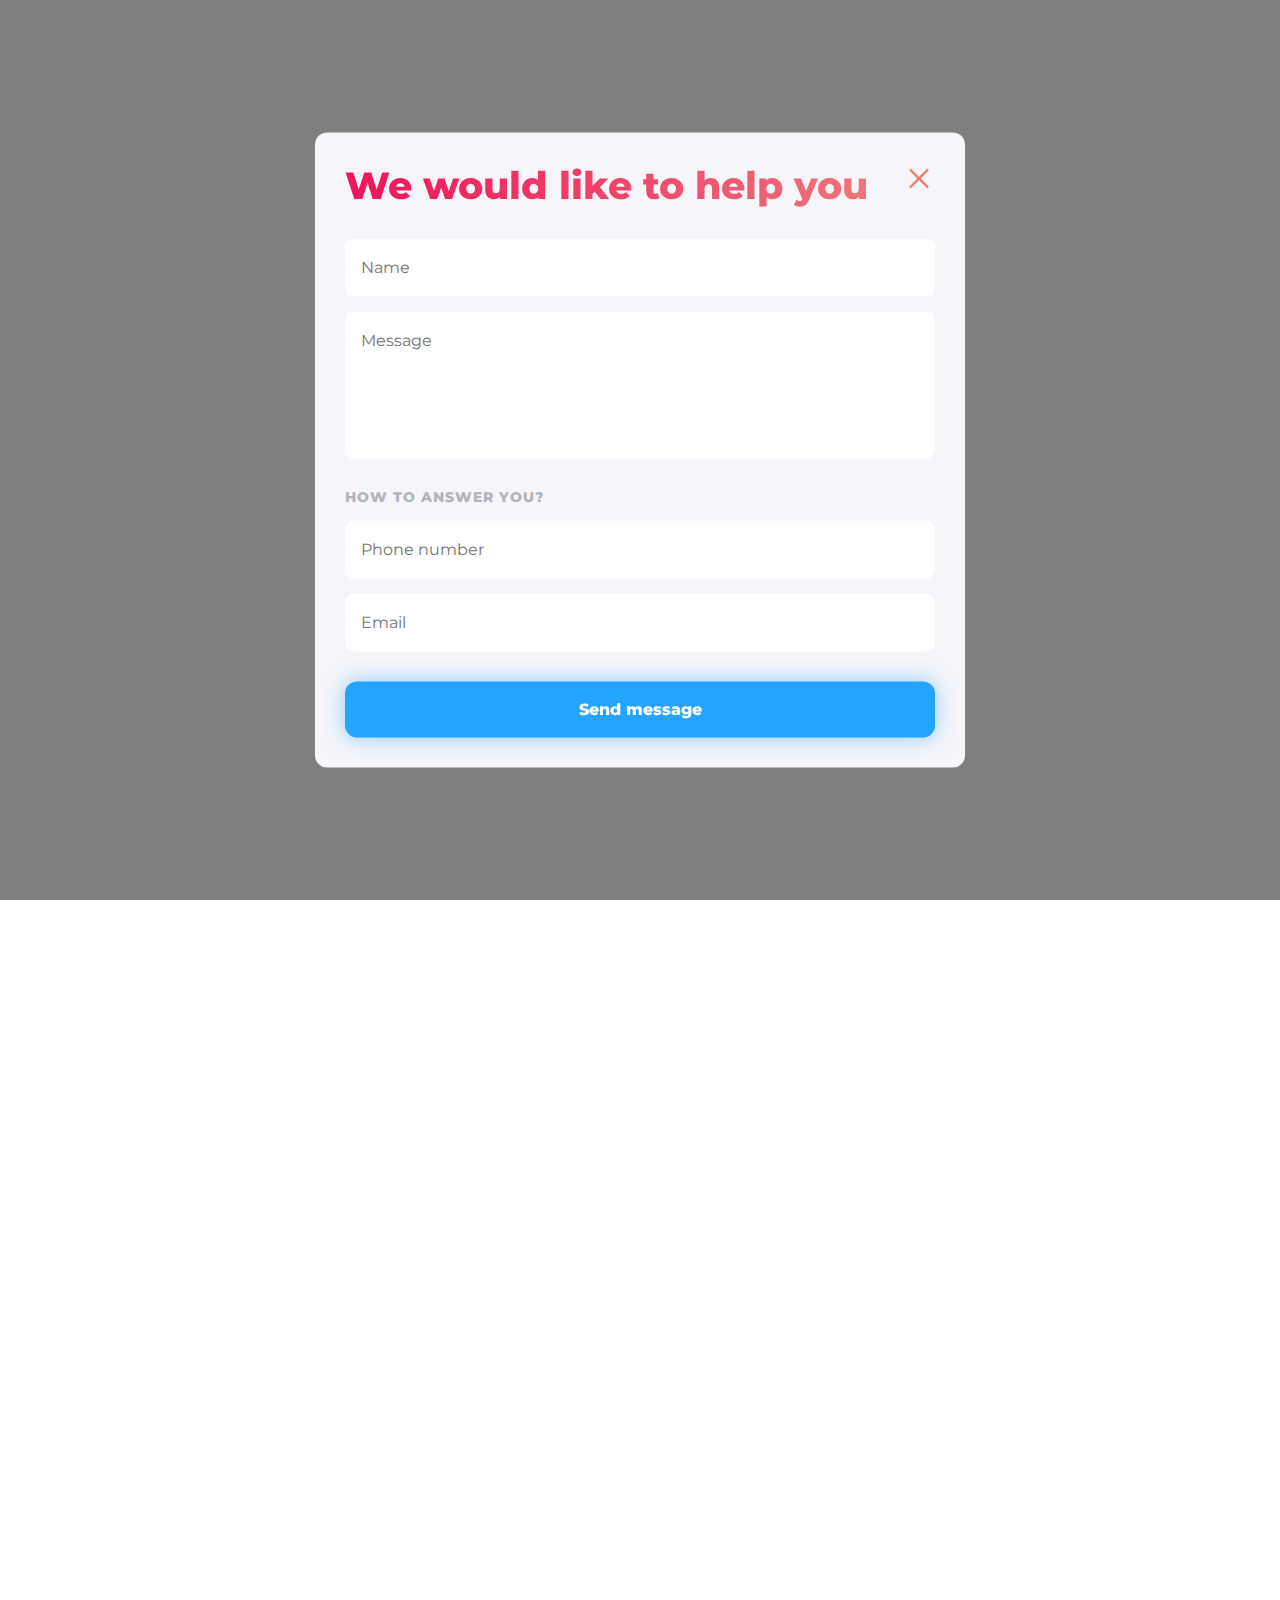
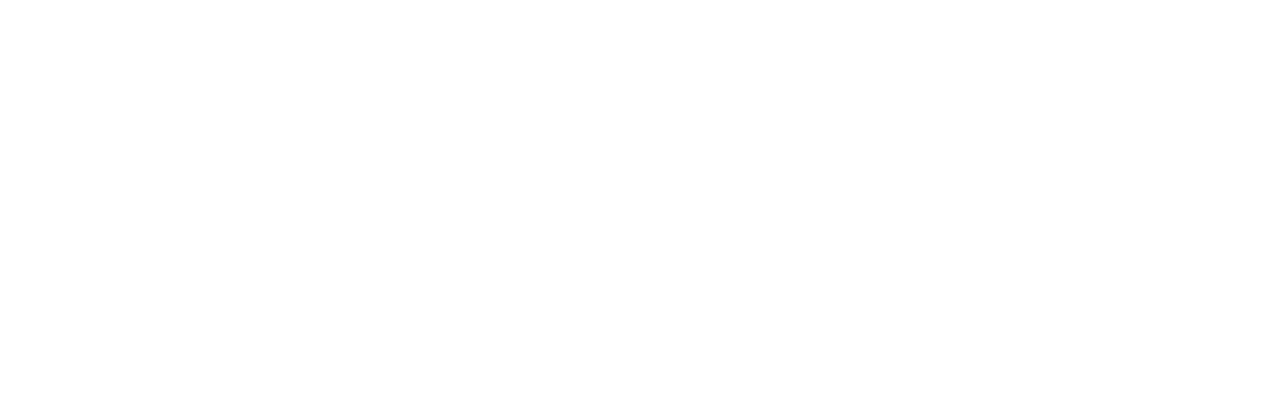
<file: assets/pages/index1.html>
<!DOCTYPE html>
<html lang="en">
<head>
  <meta charset="UTF-8">
  <meta http-equiv="X-UA-Compatible" content="IE=edge">
  <meta name="viewport" content="width=device-width, initial-scale=1.0">
  <meta name="keywords" content="dialogue, window, form, position">
  <meta name="description" content="Form Help-request">
  <title>
    Dialogue window
  </title>
  <link rel="stylesheet" href="../styles/style1.css">
</head>
<body>
  <div class="form">
    <form class="window">
      <h2 class="title form-title">
        We would like to help you
      </h2>
      <div class="input">
        <input type="text" name="user-name" class="field" placeholder="Name">
        <textarea name="message" cols="30" rows="5" class="field" placeholder="Message"
        ></textarea>
      </div>
      <div class="input">
        <h3 class="title secondary-title">
          How to answer you?
        </h3>
        <input type="tel" name="user-phone-number" class="field" placeholder="Phone number">
        <input type="email" name="user-email" class="field" placeholder="Email">
      </div>
      <button type="submit" class="submit">
        Send message
      </button>
      <button type="button" class="close">
        <img src="../images/close.png" alt="иконка закрыть" width="32" height="32">
      </button>
    </form>
  </div>
</body>
</html>
</file>
<file: asssets/styles/style1.css>
@import url(./settings.css);

.title {
  margin-top: 0;
  margin-bottom: 0;
  font-weight: 700;
}

.input {
  display: flex;
  flex-direction: column;
  gap: 15px;
}

.field {
  padding-top: 15px;
  padding-bottom: 15px;
  padding-left: 15px;
  background: #FFFFFF;
  border: 1px solid #FFFFFF;
  border-radius: 8px;
  outline: none;
  padding-right: 0;
  font-size: 16px;
  line-height: 26px;
}

textarea.field {
  padding-bottom: 0;
  resize: none;
}

.form-title {
  background: linear-gradient(90.13deg, #F0145A 0.84%, #EF8080 99.96%);
  -webkit-background-clip: text;
  -webkit-text-fill-color: transparent;
  background-clip: text;
  font-size: 38px;
  line-height: 46px;
}
 
.secondary-title {
  font-size: 14px;
  line-height: 17px;
  letter-spacing: 1px;
  text-transform: uppercase;
  color: #B3B3BA;
}

.submit {
  border: none;
  background: #24A3FF;
  box-shadow: 0px 0px 20px rgba(36, 163, 255, 0.5);
  border-radius: 12px;
  padding: 18px 0;
  font-size: 16px;
  line-height: 20px;
  color: #FFFFFF;
  font-weight: 700;
}

.close {
  color: #EC6F5D;
  border: none;
  background-color: transparent;
  position: absolute;
  top: 30px;
  left: 595px;
  font-size: 27px;
  line-height: 18px;
  padding: 7px 7px 7px;
  text-transform: uppercase;
}

.close:hover {
  border-radius: 8px;
  background-color: #E6E6F0;
}
</file>
<file: assets/fonts/stylesheet.css>
@font-face {
    font-family: 'Montserrat';
    src: url('Montserrat-Black.woff2') format('woff2'),
        url('Montserrat-Black.woff') format('woff');
    font-weight: 900;
    font-style: normal;
    font-display: swap;
}

@font-face {
    font-family: 'Montserrat';
    src: url('Montserrat-Bold.woff2') format('woff2'),
        url('Montserrat-Bold.woff') format('woff');
    font-weight: bold;
    font-style: normal;
    font-display: swap;
}

@font-face {
    font-family: 'Montserrat';
    src: url('Montserrat-BlackItalic.woff2') format('woff2'),
        url('Montserrat-BlackItalic.woff') format('woff');
    font-weight: 900;
    font-style: italic;
    font-display: swap;
}

@font-face {
    font-family: 'Montserrat';
    src: url('Montserrat-MediumItalic.woff2') format('woff2'),
        url('Montserrat-MediumItalic.woff') format('woff');
    font-weight: 500;
    font-style: italic;
    font-display: swap;
}

@font-face {
    font-family: 'Montserrat';
    src: url('Montserrat-ExtraBoldItalic.woff2') format('woff2'),
        url('Montserrat-ExtraBoldItalic.woff') format('woff');
    font-weight: bold;
    font-style: italic;
    font-display: swap;
}

@font-face {
    font-family: 'Montserrat';
    src: url('Montserrat-ExtraLightItalic.woff2') format('woff2'),
        url('Montserrat-ExtraLightItalic.woff') format('woff');
    font-weight: 200;
    font-style: italic;
    font-display: swap;
}

@font-face {
    font-family: 'Montserrat';
    src: url('Montserrat-BoldItalic.woff2') format('woff2'),
        url('Montserrat-BoldItalic.woff') format('woff');
    font-weight: bold;
    font-style: italic;
    font-display: swap;
}

@font-face {
    font-family: 'Montserrat';
    src: url('Montserrat-Italic.woff2') format('woff2'),
        url('Montserrat-Italic.woff') format('woff');
    font-weight: normal;
    font-style: italic;
    font-display: swap;
}

@font-face {
    font-family: 'Montserrat';
    src: url('Montserrat-Light.woff2') format('woff2'),
        url('Montserrat-Light.woff') format('woff');
    font-weight: 300;
    font-style: normal;
    font-display: swap;
}

@font-face {
    font-family: 'Montserrat';
    src: url('Montserrat-Thin.woff2') format('woff2'),
        url('Montserrat-Thin.woff') format('woff');
    font-weight: 100;
    font-style: normal;
    font-display: swap;
}

@font-face {
    font-family: 'Montserrat';
    src: url('Montserrat-SemiBold.woff2') format('woff2'),
        url('Montserrat-SemiBold.woff') format('woff');
    font-weight: 600;
    font-style: normal;
    font-display: swap;
}

@font-face {
    font-family: 'Montserrat';
    src: url('Montserrat-ExtraLight.woff2') format('woff2'),
        url('Montserrat-ExtraLight.woff') format('woff');
    font-weight: 200;
    font-style: normal;
    font-display: swap;
}

@font-face {
    font-family: 'Montserrat';
    src: url('Montserrat-ExtraBold.woff2') format('woff2'),
        url('Montserrat-ExtraBold.woff') format('woff');
    font-weight: bold;
    font-style: normal;
    font-display: swap;
}

@font-face {
    font-family: 'Montserrat';
    src: url('Montserrat-SemiBoldItalic.woff2') format('woff2'),
        url('Montserrat-SemiBoldItalic.woff') format('woff');
    font-weight: 600;
    font-style: italic;
    font-display: swap;
}

@font-face {
    font-family: 'Montserrat';
    src: url('Montserrat-Regular.woff2') format('woff2'),
        url('Montserrat-Regular.woff') format('woff');
    font-weight: normal;
    font-style: normal;
    font-display: swap;
}

@font-face {
    font-family: 'Montserrat';
    src: url('Montserrat-ThinItalic.woff2') format('woff2'),
        url('Montserrat-ThinItalic.woff') format('woff');
    font-weight: 100;
    font-style: italic;
    font-display: swap;
}

@font-face {
    font-family: 'Montserrat';
    src: url('Montserrat-Medium.woff2') format('woff2'),
        url('Montserrat-Medium.woff') format('woff');
    font-weight: 500;
    font-style: normal;
    font-display: swap;
}

@font-face {
    font-family: 'Montserrat';
    src: url('Montserrat-LightItalic.woff2') format('woff2'),
        url('Montserrat-LightItalic.woff') format('woff');
    font-weight: 300;
    font-style: italic;
    font-display: swap;
}
</file>
<file: assets/styles/style1.css>
@import url(./settings.css);

.title {
  margin-top: 0;
  margin-bottom: 0;
  font-weight: 700;
}

.input {
  display: flex;
  flex-direction: column;
  gap: 15px;
}

.field {
  padding-top: 15px;
  padding-bottom: 15px;
  padding-left: 15px;
  background: #FFFFFF;
  border: 1px solid #FFFFFF;
  border-radius: 8px;
  outline: none;
  padding-right: 0;
  font-size: 16px;
  line-height: 26px;
}

textarea.field {
  padding-bottom: 0;
  resize: none;
}

.form-title {
  background: linear-gradient(90.13deg, #F0145A 0.84%, #EF8080 99.96%);
  -webkit-background-clip: text;
  -webkit-text-fill-color: transparent;
  background-clip: text;
  font-size: 38px;
  line-height: 46px;
}
 
.secondary-title {
  font-size: 14px;
  line-height: 17px;
  letter-spacing: 1px;
  text-transform: uppercase;
  color: #B3B3BA;
}

.submit {
  border: none;
  background: #24A3FF;
  box-shadow: 0px 0px 20px rgba(36, 163, 255, 0.5);
  border-radius: 12px;
  padding: 18px 0;
  font-size: 16px;
  line-height: 20px;
  color: #FFFFFF;
  font-weight: 700;
}

.close {
  color: #EC6F5D;
  border: none;
  background-color: transparent;
  position: absolute;
  top: 30px;
  right: 30px;
  font-size: 27px;
  line-height: 18px;
  padding: 0;
  text-transform: uppercase;
}

.close:hover {
  border-radius: 8px;
  background-color: #E6E6F0;
}
</file>
<file: assets/styles/style.css>
@import url(./normalize.css);

* {
  box-sizing: border-box;
}

nav a {
  text-decoration: none;
  font-size: 20px;
  text-transform: uppercase;
  color: red;
}

nav {
  display: flex;
  justify-content: space-around;
  background-color: aquamarine;
}
</file>
